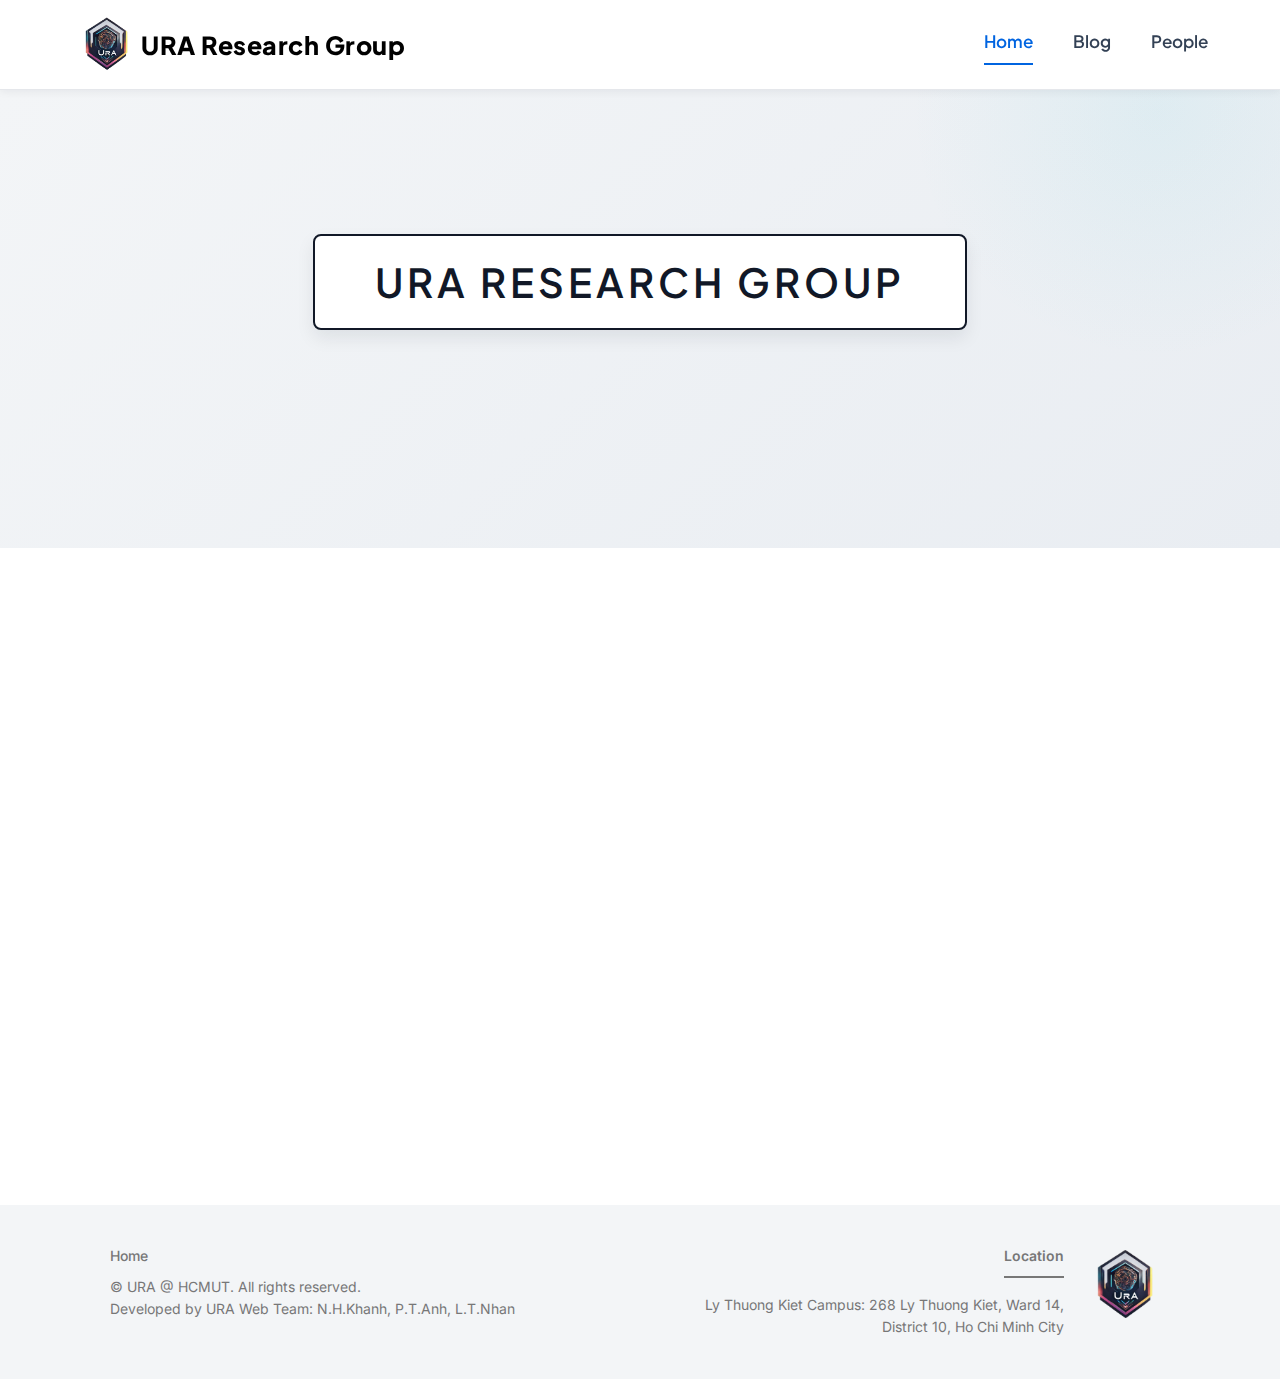
<file: index.html>
<!DOCTYPE html>
<html lang="en">
  <head>
    <meta charset="UTF-8" />
    <title>URA Research Group</title>
    <meta name="viewport" content="width=device-width, initial-scale=1.0" />
    <link
      href="https://fonts.googleapis.com/css2?family=Poppins:wght@300;400;500;600;700&family=Raleway:wght@600;700&display=swap"
      rel="stylesheet"
    />
    <link rel="stylesheet" href="index.css" />
    <link rel="stylesheet" href="/footer.css" />
    <link rel="stylesheet" href="Navbar/navbar.css" />

    <!-- FONT - STACK SANS TEXT -->
    <link rel="preconnect" href="https://fonts.googleapis.com" />
    <link rel="preconnect" href="https://fonts.gstatic.com" crossorigin />
    <link
      href="https://fonts.googleapis.com/css2?family=Inter:wght@400;500;600&family=Plus+Jakarta+Sans:wght@500;600;700&display=swap"
      rel="stylesheet"
    />

    <!-- FAVICON -->
    <link
      rel="apple-touch-icon"
      sizes="180x180"
      href="/assets/favicon_io/apple-touch-icon.png"
    />
    <link
      rel="icon"
      type="image/png"
      sizes="32x32"
      href="/assets/favicon_io/favicon-32x32.png"
    />
    <link
      rel="icon"
      type="image/png"
      sizes="16x16"
      href="/assets/favicon_io/favicon-16x16.png"
    />
    <link rel="manifest" href="/site.webmanifest" />
  </head>
  <body data-nav-current="home">
    <div id="navbar-root"></div>

    <!-- HERO -->
    <section class="hero">
      <div class="content">
        <div class="hero__in">
          <div class="badge">URA RESEARCH GROUP</div>
          <h1 class="title-sub fade-in-element">
            Understand and Reasoning with AI
          </h1>
        </div>
      </div>
    </section>

    <!-- ABOUT -->
    <section id="about" class="sec fade-in-element">
      <div class="content">
        <div class="head">
          <h2 class="h2">About us</h2>
        </div>
        <div class="bar"></div>
        <div class="about">
          <p>
            Understanding and Reasoning with AI (URA) is a research group at the
            Faculty of Computer Science and Engineering, Ho Chi Minh City
            University of Technology (HCMUT), VNU-HCM. The group was founded in
            2009 by Prof. Quan Thanh Tho and was officially named URA in 2021 to
            reflect its long-term vision and research direction.
          </p>
          <p>
            URA focuses on explainable AI, logical reasoning, and multi-step
            problem solving. Members work across NLP, Computer Vision, Speech
            Processing, Time Series, Vietnamese LLMs, Agentic AI, Reasoning with
            LLMs, XR/VR/AR, bridging fundamental research and real applications.
          </p>
          <p>
            We collaborate with national and international partners to transfer
            technology and deploy impactful AI solutions in education,
            healthcare, legal services, finance, and more.
          </p>
        </div>
      </div>
    </section>

    <!-- FOOTER -->

    <footer class="ura-footer">
      <div class="footer-container content">
        <div class="footer-left">
          <!-- <nav class="breadcrumbs">
                <span>Home</span> 
                <svg class="arrow-icon" xmlns="http://www.w3.org/2000/svg" viewBox="0 0 640 640"><path d="M471.1 297.4C483.6 309.9 483.6 330.2 471.1 342.7L279.1 534.7C266.6 547.2 246.3 547.2 233.8 534.7C221.3 522.2 221.3 501.9 233.8 489.4L403.2 320L233.9 150.6C221.4 138.1 221.4 117.8 233.9 105.3C246.4 92.8 266.7 92.8 279.2 105.3L471.2 297.3z"/></svg>
                <span>Home</span>
              </nav> -->
          <nav
            id="breadcrumbs-container"
            aria-label="breadcrumb"
            class="breadcrumbs"
          ></nav>
          <div class="divider"></div>
          <p class="copyright">© URA @ HCMUT. All rights reserved.</p>
          <p class="copyright">
            Developed by URA Web Team: N.H.Khanh, P.T.Anh, L.T.Nhan
          </p>
        </div>

        <div class="footer-right">
          <div class="info-group">
            <div class="location-title">Location</div>
            <a
              href="https://maps.app.goo.gl/qeBeoQUoniyqVpFm6"
              class="address"
              target="_blank"
            >
              Ly Thuong Kiet Campus: 268 Ly Thuong Kiet, Ward 14,<br />
              District 10, Ho Chi Minh City
            </a>
          </div>
          <div class="footer-logo">
            <img src="/assets/URA_logo_1024.png" alt="URA Logo" />
          </div>
        </div>
      </div>
    </footer>

    <script src="/Navbar/navbar.js" defer></script>
    <script src="animations.js"></script>
    <script src="/breadcrumbs.js"></script>
  </body>
</html>
</file>
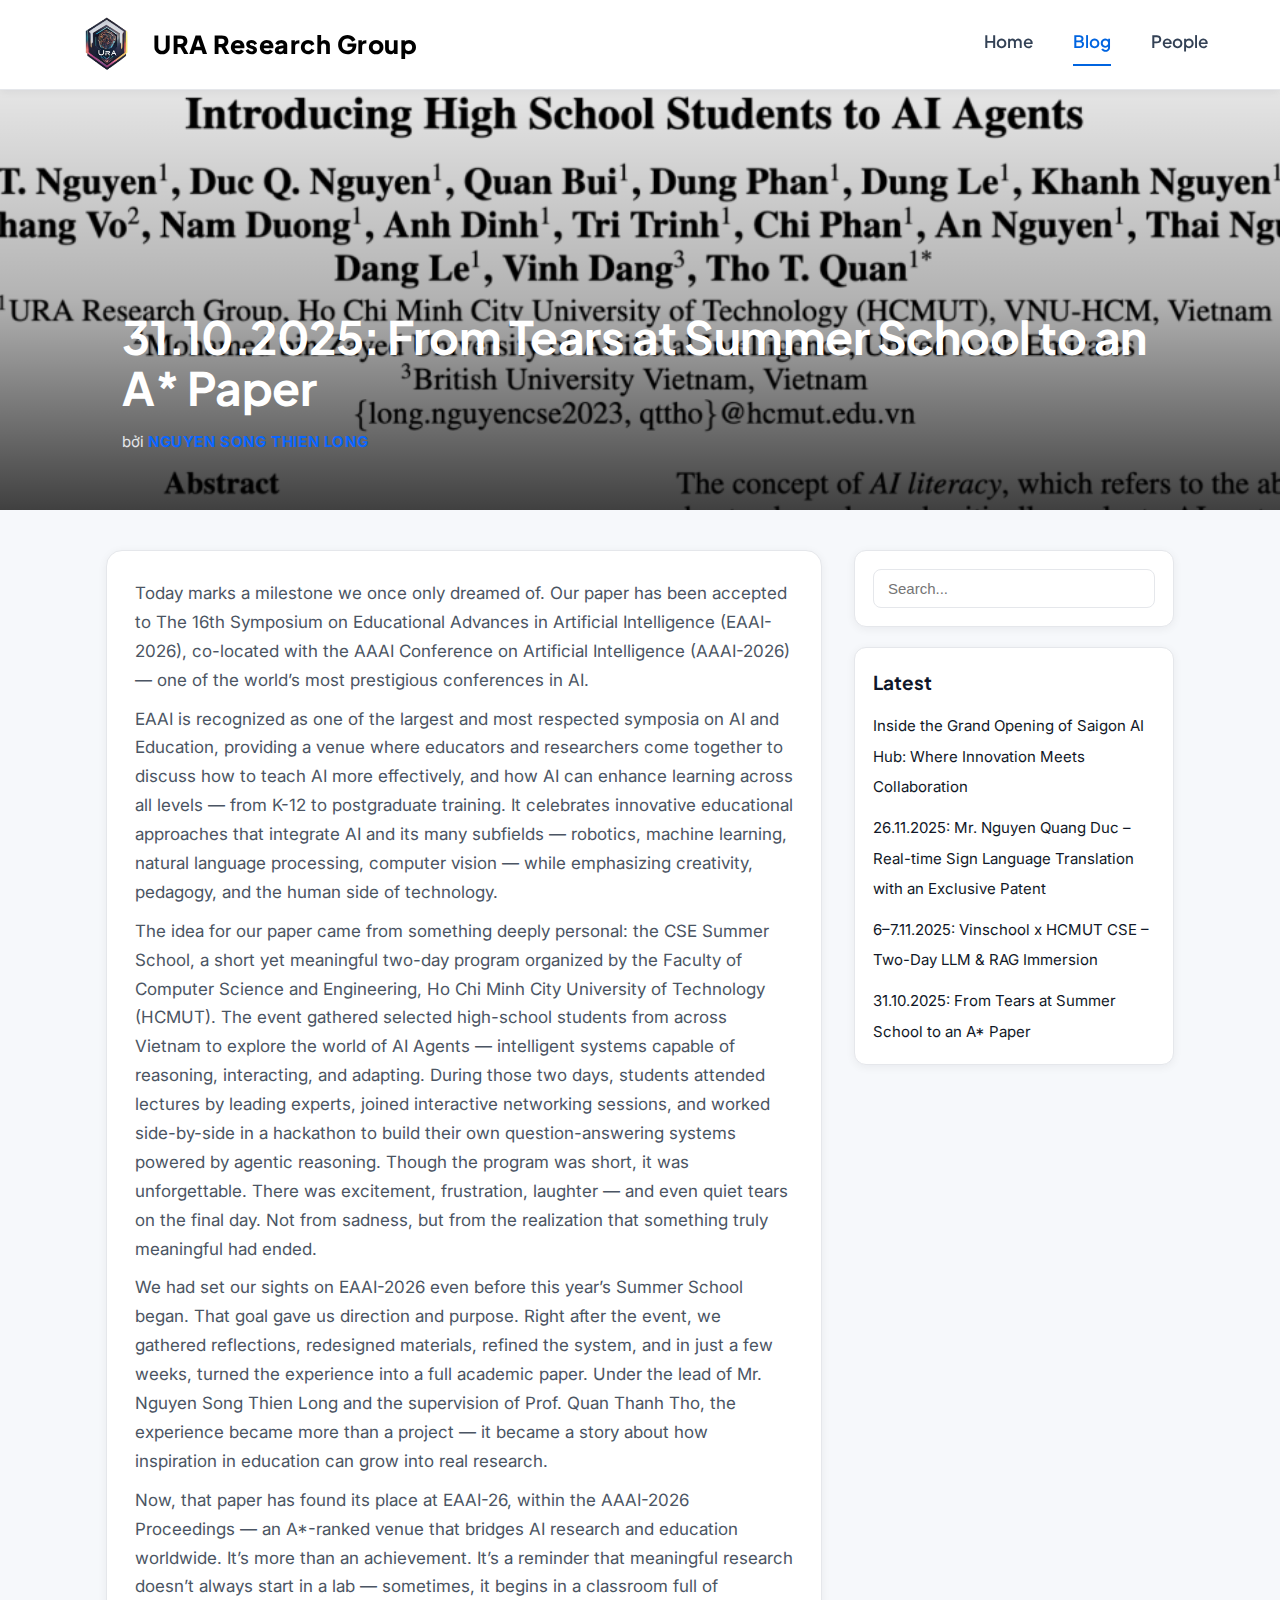
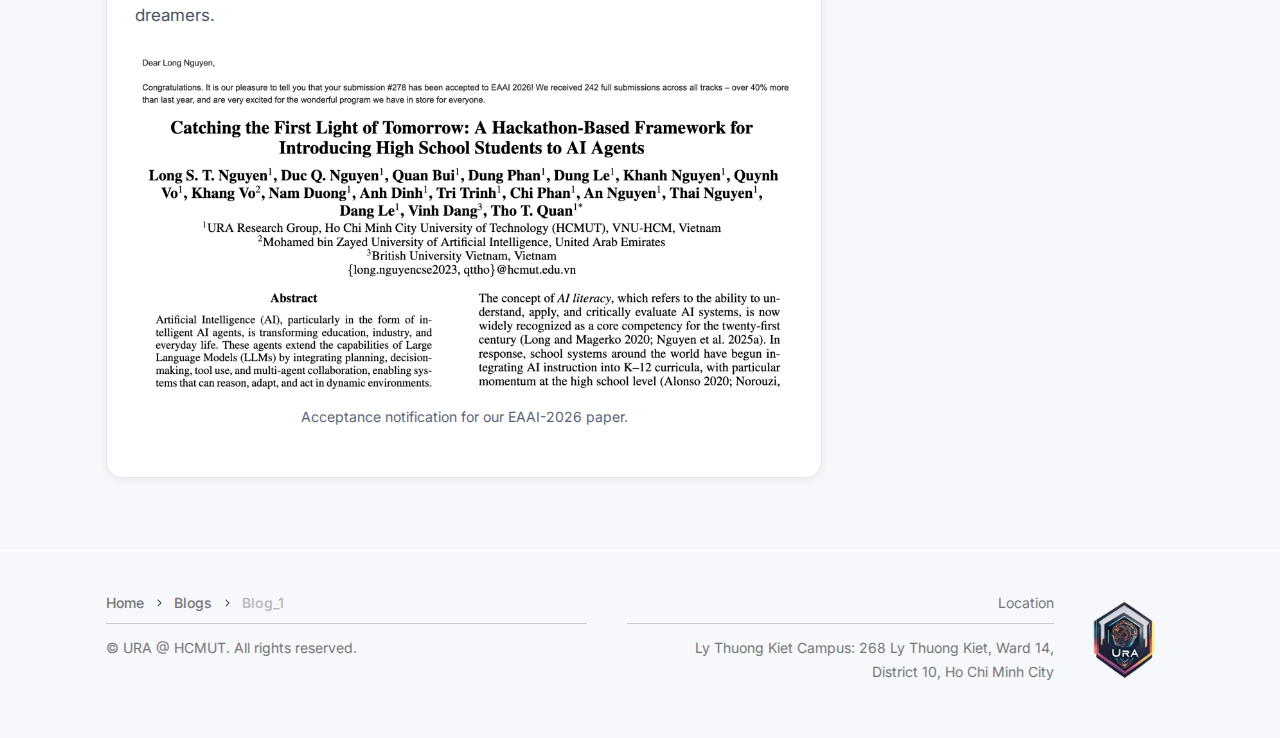
<file: BLOGS/blog_1.html>
<!DOCTYPE html>
<html lang="en">
  <head>
    <meta charset="UTF-8" />
    <meta name="viewport" content="width=device-width, initial-scale=1.0" />
    <title>URA Research Group | Blog</title>
    <link
      href="https://fonts.googleapis.com/css2?family=Inter:wght@400;500;600&family=Plus+Jakarta+Sans:wght@600;700&display=swap"
      rel="stylesheet"
    />
    <link rel="stylesheet" href="blog_1.css" />
    <link rel="stylesheet" href="/Navbar/navbar.css" />
  </head>
  <body data-nav-current="blogs">
    <div id="navbar-root"></div>

    <main>
      <!-- HERO WITH BACKGROUND IMAGE -->
      <section
        class="post-hero"
        style="background-image: url('/assets/Ura_3.png')"
      >
        <div class="content">
          <div class="hero__inner">
            <h1 class="post-title">
              31.10.2025: From Tears at Summer School to an A* Paper
            </h1>
            <p class="post-author">
              bởi <span>NGUYEN SONG THIEN LONG</span>
            </p>
          </div>
        </div>
      </section>


      <!-- MAIN POST -->
      <section class="post-main">
        <div class="content">
          <div class="post-layout">
            <!-- SIMPLE CONTENT: only one class -->
            <article id="full-article" class="post-content">
              <p>
                Today marks a milestone we once only dreamed of. Our paper has been accepted to The 16th Symposium on Educational Advances in Artificial Intelligence (EAAI-2026), co-located with the AAAI Conference on Artificial Intelligence (AAAI-2026) — one of the world’s most prestigious conferences in AI.
              </p>

              <p>
                EAAI is recognized as one of the largest and most respected symposia on AI and Education, providing a venue where educators and researchers come together to discuss how to teach AI more effectively, and how AI can enhance learning across all levels — from K-12 to postgraduate training. It celebrates innovative educational approaches that integrate AI and its many subfields — robotics, machine learning, natural language processing, computer vision — while emphasizing creativity, pedagogy, and the human side of technology.
              </p>

              <p>
                The idea for our paper came from something deeply personal: the CSE Summer School, a short yet meaningful two-day program organized by the Faculty of Computer Science and Engineering, Ho Chi Minh City University of Technology (HCMUT). The event gathered selected high-school students from across Vietnam to explore the world of AI Agents — intelligent systems capable of reasoning, interacting, and adapting. During those two days, students attended lectures by leading experts, joined interactive networking sessions, and worked side-by-side in a hackathon to build their own question-answering systems powered by agentic reasoning. Though the program was short, it was unforgettable. There was excitement, frustration, laughter — and even quiet tears on the final day. Not from sadness, but from the realization that something truly meaningful had ended.
              </p>

              <p>
                We had set our sights on EAAI-2026 even before this year’s Summer School began. That goal gave us direction and purpose. Right after the event, we gathered reflections, redesigned materials, refined the system, and in just a few weeks, turned the experience into a full academic paper. Under the lead of Mr. Nguyen Song Thien Long and the supervision of Prof. Quan Thanh Tho, the experience became more than a project — it became a story about how inspiration in education can grow into real research.
              </p>

              <p>
                Now, that paper has found its place at EAAI-26, within the AAAI-2026 Proceedings — an A*-ranked venue that bridges AI research and education worldwide. It’s more than an achievement. It’s a reminder that meaningful research doesn’t always start in a lab — sometimes, it begins in a classroom full of dreamers.
              </p>
                      <!-- 🔽 IMAGE + CAPTION  -->
              <figure class="post-figure">
                <img
                  src="/assets/URA_image.png"
                  alt="Acceptance notification for our EAAI-2026 paper"
                />
                <figcaption>
                  Acceptance notification for our EAAI-2026 paper.
                </figcaption>
              </figure>
            </article>

            <!-- SIDEBAR: search + recent posts -->
            <aside class="post-aside">
              <div class="aside-box">
                <input
                  type="search"
                  class="aside-search"
                  placeholder="Search..."
                  aria-label="Search blogs"
                />
              </div>

              <div class="aside-box">
                <h3 class="aside-title">Latest</h3>
                <ul class="aside-list">
                  <li>
                    <a href="#">
                      Inside the Grand Opening of Saigon AI Hub: Where
                      Innovation Meets Collaboration
                    </a>
                  </li>
                  <li>
                    <a href="#">
                      26.11.2025: Mr. Nguyen Quang Duc – Real-time Sign Language
                      Translation with an Exclusive Patent
                    </a>
                  </li>
                  <li>
                    <a href="#">
                      6–7.11.2025: Vinschool x HCMUT CSE – Two-Day LLM &amp; RAG
                      Immersion
                    </a>
                  </li>
                  <li>
                    <a href="#">
                      31.10.2025: From Tears at Summer School to an A* Paper
                    </a>
                  </li>
                </ul>
              </div>
            </aside>
          </div>
        </div>
      </section>
    </main>

    <!-- BREADCRUMB + FOOTER -->
    <footer class="ura-footer">
      <div class="footer-container content">
        <div class="footer-left">
          <!-- <nav class="breadcrumbs">
                <span>Home</span> 
                <svg class="arrow-icon" xmlns="http://www.w3.org/2000/svg" viewBox="0 0 640 640"><path d="M471.1 297.4C483.6 309.9 483.6 330.2 471.1 342.7L279.1 534.7C266.6 547.2 246.3 547.2 233.8 534.7C221.3 522.2 221.3 501.9 233.8 489.4L403.2 320L233.9 150.6C221.4 138.1 221.4 117.8 233.9 105.3C246.4 92.8 266.7 92.8 279.2 105.3L471.2 297.3z"/></svg>
                <span>Home</span>
              </nav> -->
          <nav
            id="breadcrumbs-container"
            aria-label="breadcrumb"
            class="breadcrumbs"
          ></nav>
          <div class="divider"></div>
          <p class="copyright">© URA @ HCMUT. All rights reserved.</p>
        </div>

        <div class="footer-right">
          <div class="info-group">
            <div class="location-title">Location</div>
            <div class="divider"></div>
            <a
              href="https://maps.app.goo.gl/qeBeoQUoniyqVpFm6"
              class="address"
              target="_blank"
            >
              Ly Thuong Kiet Campus: 268 Ly Thuong Kiet, Ward 14,<br />
              District 10, Ho Chi Minh City
            </a>
          </div>
          <div class="footer-logo">
            <img src="/assets/URA_logo_1024.png" alt="URA Logo" />
          </div>
        </div>
      </div>
    </footer>
    <script src="/Navbar/navbar.js" defer></script>
    <script src="/breadcrumbs.js" defer></script>
  </body>
</html>
</file>
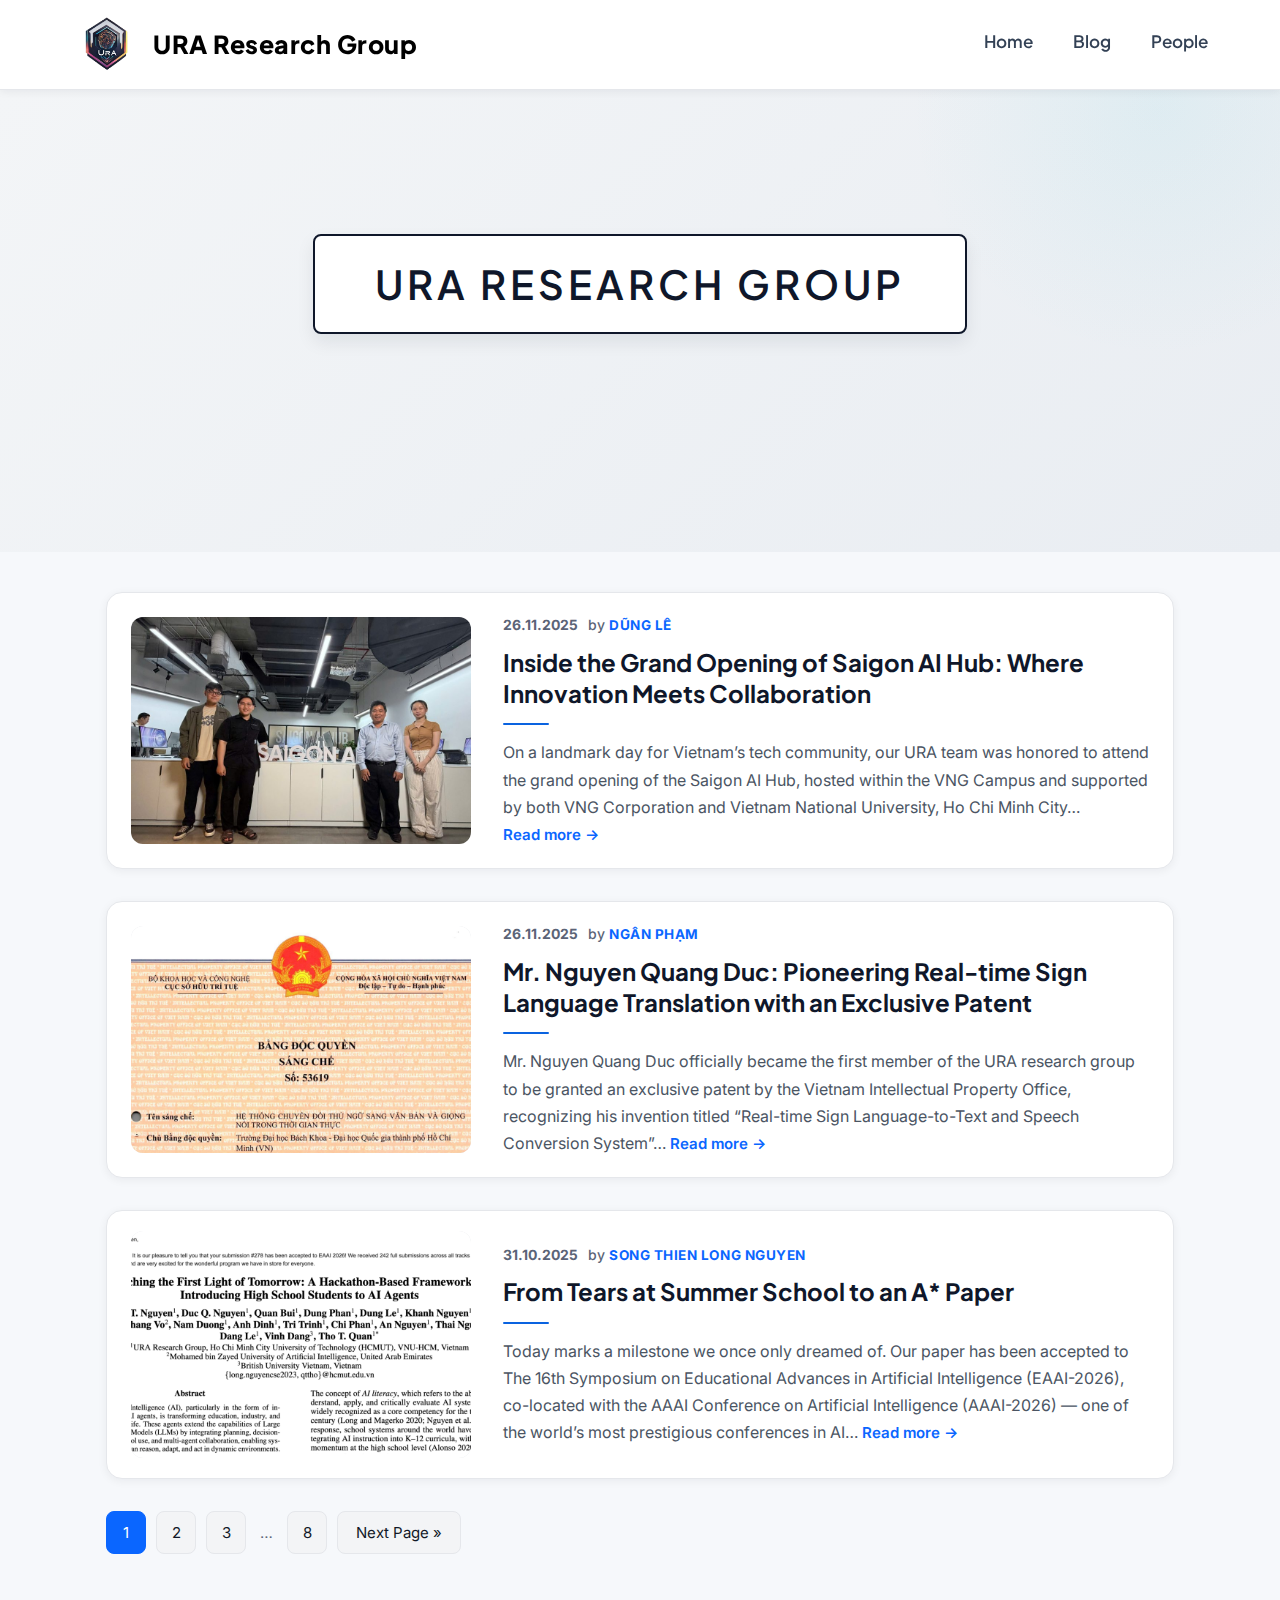
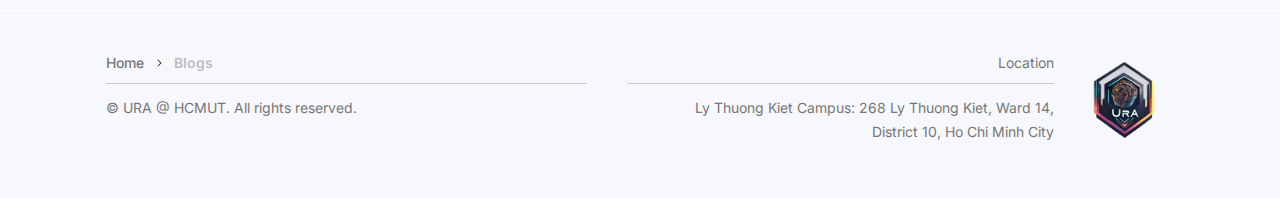
<file: BLOGS/blogs.html>
<!DOCTYPE html>
<html lang="en">
  <head>
    <meta charset="UTF-8" />
    <meta name="viewport" content="width=device-width, initial-scale=1.0" />
    <title>URA Research Group | Blog</title>
    <link
      href="https://fonts.googleapis.com/css2?family=Inter:wght@400;500;600&family=Plus+Jakarta+Sans:wght@600;700&display=swap"
      rel="stylesheet"
    />
    <link rel="stylesheet" href="blogs.css" />
    <link rel="stylesheet" href="/Navbar/navbar.css" />
  </head>
  <body data-nav-current="blogs">
    <div id="navbar-root"></div>

    <main>
      <section class="hero">
        <div class="content">
          <div class="hero__in">
            <div class="badge">URA RESEARCH GROUP</div>
            <h1 class="title-sub fade-in-element">
              Understand and Reasoning with AI
            </h1>
          </div>
        </div>
      </section>

      <section class="news-list">
        <div class="content">
          <div class="news-grid">
            <!-- BLOG 1 -->
            <a class="news-card" href="blog_1.html" aria-label="Open article: Inside the Grand Opening of Saigon AI Hub">
              <div class="news-thumb">
                <img
                  src="/assets/Ura_1.jpg"
                  alt="Grand Opening of Saigon AI Hub"
                />
              </div>
              <div class="news-content">
                <div class="news-meta">
                  <span class="news-date">26.11.2025</span>
                  <span class="news-author"> by <span>Dũng Lê</span> </span>
                </div>
                <h3>
                  Inside the Grand Opening of Saigon AI Hub: Where Innovation
                  Meets Collaboration
                </h3>
                <div class="bar"></div>
                <div class="news-body">
                  <p>
                    On a landmark day for Vietnam’s tech community, our URA team
                    was honored to attend the grand opening of the Saigon AI
                    Hub, hosted within the VNG Campus and supported by both VNG
                    Corporation and Vietnam National University, Ho Chi Minh
                    City…
                    <span class="read-more">Read more -></span>
                  </p>
                </div>
              </div>
            </a>
            <!-- BLOG 2 -->
            <a class="news-card" href="blog_1.html" aria-label="Open article: Mr. Nguyen Quang Duc: Pioneering Real-time Sign Language Translation with an Exclusive Patent">
              <div class="news-thumb">
                <img
                  src="/assets/Ura_2.png"
                  alt="Vietnamese patent certificate"
                />
              </div>
              <div class="news-content">
                <div class="news-meta">
                  <span class="news-date">26.11.2025</span>
                  <span class="news-author"> by <span>Ngân Phạm</span> </span>
                </div>
                <h3>
                  Mr. Nguyen Quang Duc: Pioneering Real-time Sign Language
                  Translation with an Exclusive Patent
                </h3>
                <div class="bar"></div>
                <div class="news-body">
                  <p>
                    Mr. Nguyen Quang Duc officially became the first member of
                    the URA research group to be granted an exclusive patent by
                    the Vietnam Intellectual Property Office, recognizing his
                    invention titled “Real-time Sign Language-to-Text and Speech
                    Conversion System”…
                      <span class="read-more">Read more -></span>
                  </p>
                </div>
              </div>
            </a>

            <!-- BLOG 3 -->
            <a class="news-card" href="blog_1.html" aria-label="Open article: Inside the Grand Opening of Saigon AI Hub">
              <div class="news-thumb">
                <img
                  src="/assets/Ura_3.png"
                  alt="First Light of Tomorrow paper"
                />
              </div>
              <div class="news-content">
                <div class="news-meta">
                  <span class="news-date">31.10.2025</span>
                  <span class="news-author">
                    by <span>Song Thien Long Nguyen</span>
                  </span>
                </div>
                <h3>From Tears at Summer School to an A* Paper</h3>
                <div class="bar"></div>
                <div class="news-body">
                  <p>
                    Today marks a milestone we once only dreamed of. Our paper
                    has been accepted to The 16th Symposium on Educational
                    Advances in Artificial Intelligence (EAAI-2026), co-located
                    with the AAAI Conference on Artificial Intelligence
                    (AAAI-2026) — one of the world’s most prestigious
                    conferences in AI…
                        <span class="read-more">Read more -></span>
                  </p>
                </div>
              </div>
            </a>
          </div>
        </div>
      </section>

      <!-- PAGINATION (NOT FOOTER) -->
      <nav class="blog-pagination" aria-label="Blog pagination">
        <div class="content">
          <div class="pages">
            <a href="#" class="page-btn is-active">1</a>
            <a href="#" class="page-btn">2</a>
            <a href="#" class="page-btn">3</a>
            <span class="ellipsis">…</span>
            <a href="#" class="page-btn">8</a>
            <a href="#" class="page-btn next-page">Next Page »</a>
          </div>
        </div>
      </nav>
    </main>

    <!-- FOOTER -->

    <footer class="ura-footer">
      <div class="footer-container content">
        <div class="footer-left">
          <!-- <nav class="breadcrumbs">
                <span>Home</span> 
                <svg class="arrow-icon" xmlns="http://www.w3.org/2000/svg" viewBox="0 0 640 640"><path d="M471.1 297.4C483.6 309.9 483.6 330.2 471.1 342.7L279.1 534.7C266.6 547.2 246.3 547.2 233.8 534.7C221.3 522.2 221.3 501.9 233.8 489.4L403.2 320L233.9 150.6C221.4 138.1 221.4 117.8 233.9 105.3C246.4 92.8 266.7 92.8 279.2 105.3L471.2 297.3z"/></svg>
                <span>Home</span>
              </nav> -->
          <nav
            id="breadcrumbs-container"
            aria-label="breadcrumb"
            class="breadcrumbs"
          ></nav>
          <div class="divider"></div>
          <p class="copyright">© URA @ HCMUT. All rights reserved.</p>
        </div>

        <div class="footer-right">
          <div class="info-group">
            <div class="location-title">Location</div>
            <div class="divider"></div>
            <a
              href="https://maps.app.goo.gl/qeBeoQUoniyqVpFm6"
              class="address"
              target="_blank"
            >
              Ly Thuong Kiet Campus: 268 Ly Thuong Kiet, Ward 14,<br />
              District 10, Ho Chi Minh City
            </a>
          </div>
          <div class="footer-logo">
            <img src="/assets/URA_logo_1024.png" alt="URA Logo" />
          </div>
        </div>
      </div>
    </footer>
    <script src="/Navbar/navbar.js" defer></script>
    <script src="/breadcrumbs.js" defer></script>
  </body>
</html>
</file>
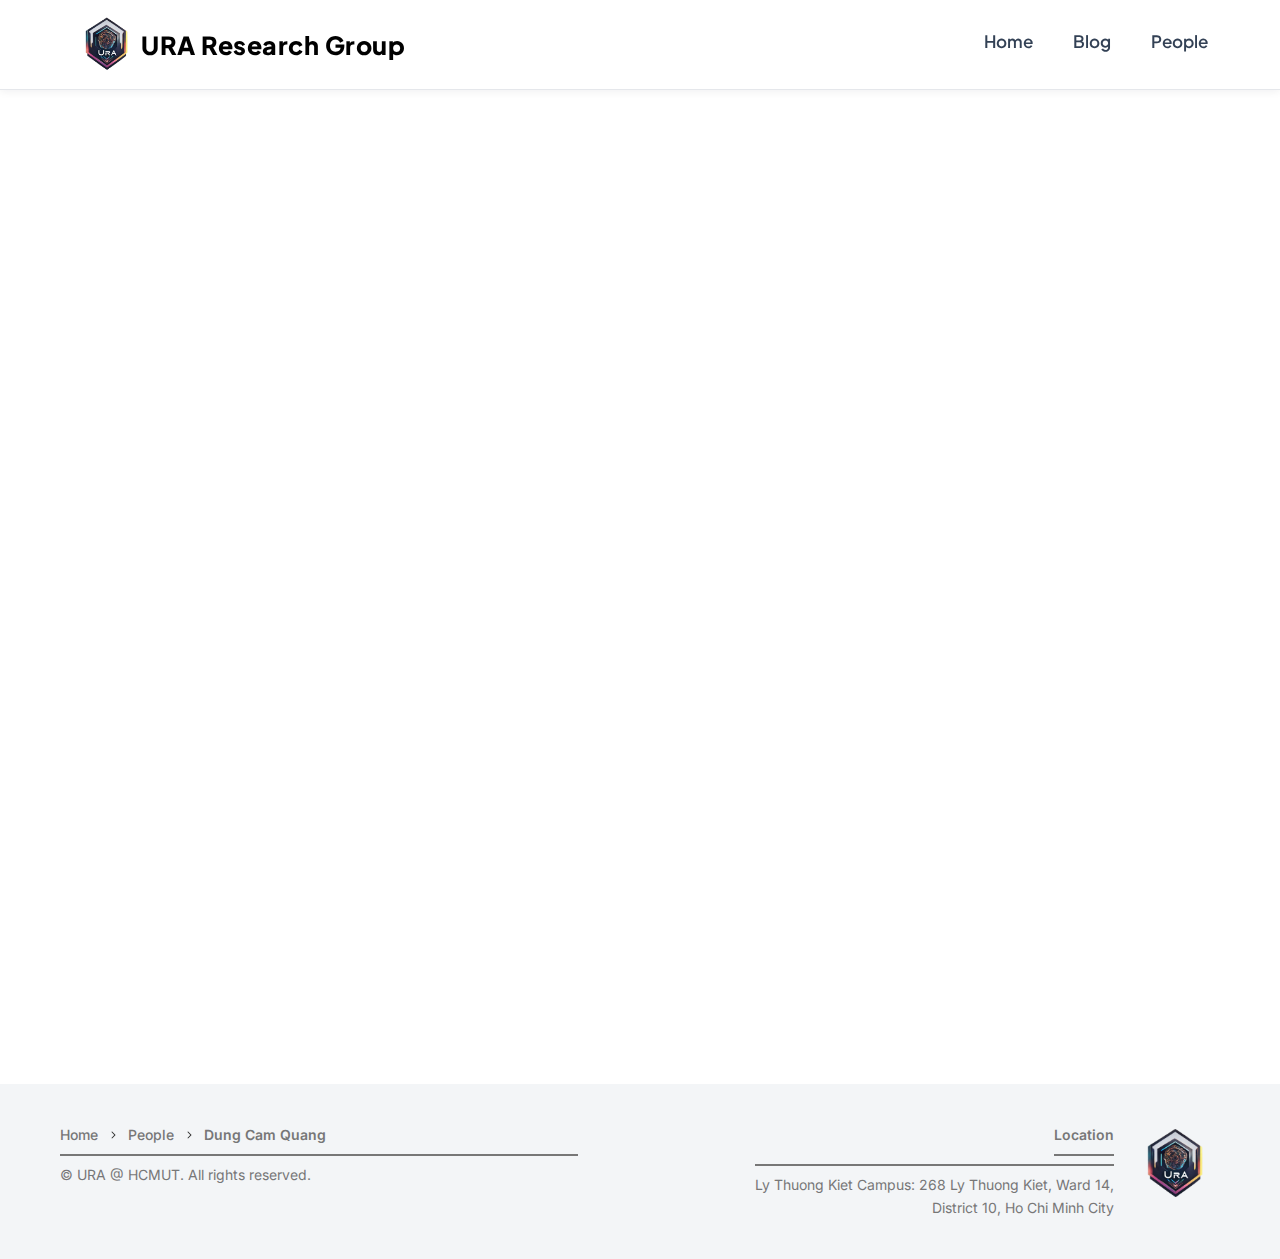
<file: PEOPLE/member.html>
<!DOCTYPE html>
  <head>
    <meta charset="utf-8" />
    <meta name="viewport" content="width=device-width, initial-scale=1" />
    <title>URA Research Group | Member</title>
    <link
      href="https://fonts.googleapis.com/css2?family=Inter:wght@400;500;600&family=Plus+Jakarta+Sans:wght@600;700&display=swap"
      rel="stylesheet"
    />
    <link rel="stylesheet" href="member.css" />
    <link rel="stylesheet" href="/Navbar/navbar.css" />
  </head>
  <body data-nav-current="people">
    <div id="navbar-root"></div>

    <!-- =========================
         MAIN LAYOUT
         ========================= -->
    <main class="member-layout">
      <!-- ========== SIDEBAR ========== -->
      <!-- TODO: Mỗi member CHỈ CẦN SỬA block <aside> này: avatar, name, role, menu nếu muốn đổi tên -->
      <aside class="member-sidebar fade-in">
        <div class="member-avatar" aria-hidden="true">
          <!-- TODO: Đổi ảnh profile cho từng người -->
          <img src="/assets/PHD/Quang.jpg" alt="Profile photo of member" />
        </div>

        <!-- TODO: Đổi tên và chức danh -->
        <div id="page-title" class="member-name">Dung Cam Quang</div>
        <div class="member-role">PhD Student</div>

        <!-- Side menu: About / Publications / Team
             LƯU Ý: href="#id" phải trùng với id của <section> ở bên content -->
        <ul class="side-nav" aria-label="Profile sections">
          <li>
            <a href="#about" class="is-active">About</a>
          </li>
          <li>
            <a href="#publications">Publications</a>
          </li>
          <li>
            <a href="#team">Team</a>
          </li>
          <!--
          TODO: Nếu muốn thêm section mới, ví dụ "Teaching":
          1) Thêm <li><a href="#teaching">Teaching</a></li> ở đây
          2) Thêm <section id="teaching" ...> ở phần content bên dưới
          -->
        </ul>
      </aside>

      <!-- ========== MAIN CONTENT ========== -->
      <div class="member-content fade-in">
        <!-- ========== ABOUT SECTION ========== -->
        <!-- TODO: ĐÂY LÀ PHẦN GIỚI THIỆU, mỗi người tự sửa nội dung bên trong .section-body -->
        <section id="about" class="section section--about">
          <h2 class="section-title">About Me</h2>
          <div class="section-body">
            <!-- TODO: Đoạn giới thiệu ngắn -->
            <p>
              Hi! I am <strong>Dung Cam Quang</strong>, a PhD student at the URA
              Research Group, Ho Chi Minh City University of Technology (HCMUT).
            </p>

            <!-- TODO: Research interests -->
            <p>
              My research interests lie in the intersection of
              <strong>Machine Learning</strong>,
              <strong>Large Language Models</strong>, and
              <strong>Graph Neural Networks</strong>.
            </p>

            <!-- TODO: Email (Nhớ sửa cả href lẫn text) -->
            <p>
              Email:
              <a href="mailto:quang.dungcse@hcmut.edu.vn"
                >quang.dungcse@hcmut.edu.vn</a
              >
            </p>

            <!-- TODO: Có thể sửa / xóa Note nếu không cần -->
            <p><strong>Note.</strong> Feel free to contact me.</p>
          </div>
        </section>

        <!-- ========== PUBLICATIONS SECTION ========== -->
        <!-- TODO: Mỗi người sửa link Google Scholar + danh sách bài báo trong <ol> -->
        <section id="publications" class="section section--pubs">
          <h2 class="section-title">Publications</h2>
          <div class="section-body">
            <!-- TODO: Sửa link Google Scholar của từng người -->
            <p>
              For the full publication list, please refer to my
              <a
                href="https://scholar.google.com/citations?user=fxw7-lkAAAAJ&hl=en"
                target="_blank"
                rel="noopener"
                >Google Scholar page</a
              >.
            </p>

            <p>Conference papers:</p>

            <!-- TODO: Danh sách bài báo.
                 Cách thêm bài mới:
                 1) Copy một <li class="pub-item">...</li>
                 2) Dán ngay dưới và sửa lại thông tin -->
            <ol class="pub-list">
              <li class="pub-item">
                N.-T. Phong, N.-H.-K. Yen, N.-H. An,
                <span class="pub-me">D.-C. Quang</span>, “Leveraging Deep Neural
                Networks for Regional Weather Forecasting in Vietnam,” in
                <span class="pub-venue"
                  >Computational Intelligence in Engineering Science (ICClES
                  2025)</span
                >, 2025, pp. 209–223.
              </li>

              <li class="pub-item">
                L.-T. Tien, N.-H. An,
                <span class="pub-me">D.-C. Quang</span>, “VNExpirationDate: A
                Novel Expiration Date Dataset and a Robust Framework for
                Expiration Date Recognition on Complex Packaging in Vietnam,” in
                <span class="pub-venue"
                  >2024 RIVF International Conference on Computing and
                  Communication Technologies (RIVF)</span
                >, 2024, pp. 388–392.
              </li>

              <li class="pub-item">
                <span class="pub-me">D.-C. Quang</span>, N.-H. An, V.-V. Le,
                “In-Depth with Spatial-Temporal Graph Neural Networks for
                Traffic Forecasting: An Overview with Attention,” in
                <span class="pub-venue"
                  >Conference on Information Technology and its Applications
                  (CITA 2024)</span
                >, 2024, pp. 295–306.
              </li>
            </ol>
          </div>
        </section>

        <!-- ========== TEAM SECTION ========== -->
        <!-- TODO: Phần liệt kê thành viên / collaborators liên quan tới người này -->
        <section id="team" class="section section--team">
          <h2 class="section-title">Team</h2>
          <div class="section-body">
            <!-- Có thể chia thành nhiều group: PhD Students, Research Fellows, Undergrads,... -->
            <div class="team-group">
              <div class="team-group-title">PhD Students</div>
              <ul class="team-list">
                <!-- TODO: Thêm / bớt tên ở đây -->
                <li>Vo Quang Vinh</li>
                <li>Cao Nguyen Thien Hoang</li>
                <li>Truong Van Khang</li>
              </ul>
            </div>

            <!--
            TODO: Ví dụ thêm group khác:
            <div class="team-group">
              <div class="team-group-title">Undergraduate Students</div>
              <ul class="team-list">
                <li>Student A</li>
                <li>Student B</li>
              </ul>
            </div>
            -->
          </div>
        </section>
      </div>
    </main>

    <footer class="ura-footer">
          <div class="footer-container content">
            <div class="footer-left">
              <!-- <nav class="breadcrumbs">
                <span>Home</span> 
                <svg class="arrow-icon" xmlns="http://www.w3.org/2000/svg" viewBox="0 0 640 640"><path d="M471.1 297.4C483.6 309.9 483.6 330.2 471.1 342.7L279.1 534.7C266.6 547.2 246.3 547.2 233.8 534.7C221.3 522.2 221.3 501.9 233.8 489.4L403.2 320L233.9 150.6C221.4 138.1 221.4 117.8 233.9 105.3C246.4 92.8 266.7 92.8 279.2 105.3L471.2 297.3z"/></svg>
                <span>Home</span>
              </nav> -->
              <nav id="breadcrumbs-container" aria-label="breadcrumb" class="breadcrumbs"></nav>
              <div class="divider"></div>
              <p class="copyright">© URA @ HCMUT. All rights reserved.</p>
            </div>

            <div class="footer-right">
              <div class="info-group">
                <div class="location-title">Location</div>
                <div class="divider"></div>
                <a href="https://maps.app.goo.gl/qeBeoQUoniyqVpFm6" class="address" target="_blank">
                  Ly Thuong Kiet Campus: 268 Ly Thuong Kiet, Ward 14,<br />
                  District 10, Ho Chi Minh City
                </a>
              </div>
              <div class="footer-logo">
                <img
                  src="/assets/URA_logo_1024.png"
                  alt="URA Logo"
                />
              </div>
            </div>
          </div>
        </footer>

    <!-- ========== JS: auto highlight menu theo section (KHÔNG CẦN SỬA) ========== -->
    <script>
      const sections = document.querySelectorAll(".section");
      const navLinks = document.querySelectorAll(".side-nav a");

      function setActive(id) {
        navLinks.forEach((link) => {
          const target = link.getAttribute("href").substring(1);
          link.classList.toggle("is-active", target === id);
        });
      }

      function onScroll() {
        let closestId = null;
        let closestDistance = Infinity;
        const offset = 200; // khoảng cách từ top để tính section "gần nhất"

        sections.forEach((section) => {
          const rect = section.getBoundingClientRect();
          const distance = Math.abs(rect.top - offset);

          if (distance < closestDistance) {
            closestDistance = distance;
            closestId = section.id;
          }
        });

        if (closestId) setActive(closestId);
      }

      window.addEventListener("scroll", onScroll);
      window.addEventListener("load", onScroll);
    </script>
    <script src="/Navbar/navbar.js" defer></script>
    <script src="/breadcrumbs.js" defer></script>
  </body>
</html>
</file>
<file: index.css>
/* home.css - Modernized with eBusiness-inspired design */
:root {
  --primary: #0a66ff;
  --primary-dark: #0656e6;
  --accent: #0064e0;
  --accent-light: #0064e0;
  --ink: #111827;
  --ink-light: #1f2937;
  --muted: #6b7280;
  --muted-light: #9ca3af;
  --line: #e5e7eb;
  --bg: #f3f5f7;
  --soft: #f8fafc;
  --max: 1100px;
  --shadow-sm: 0 2px 8px rgba(15, 23, 42, 0.06);
  --shadow-md: 0 4px 12px rgba(15, 23, 42, 0.08);
  --shadow-lg: 0 10px 30px rgba(15, 23, 42, 0.1);
  --shadow-xl: 0 16px 40px rgba(15, 23, 42, 0.15);
  --r-lg: 14px;
  --r-md: 10px;
  --font-body: "Inter", "Plus Jakarta Sans", sans-serif;
  --font-display: "Plus Jakarta Sans", "Inter", sans-serif;
}

* {
  box-sizing: border-box;
  margin: 0;
  padding: 0;
}

html {
  font-size: 62.5%;
}

body {
  font-family: var(--font-body);
  color: var(--ink);
  background: #fff;
  line-height: 1.6;
  overflow-x: hidden;

  font-size: 1.8rem;
}

.content {
  width: min(96%, var(--max));
  padding: 0 16px;
  margin: auto;
}

h1,
h2,
h3,
h4,
h5,
h6,
.nav__brand,
.badge {
  font-family: var(--font-display);
}

.head {
  display: flex;
  align-items: center;
  justify-content: space-between;
  gap: 16px;
  margin-bottom: 20px;
}

.h2 {
  font-size: 4rem;
  font-weight: 700;
  color: var(--ink);
}

.bar {
  height: 4px;
  background: var(--ink);
  margin: 0 0 28px;
  border-radius: 2px;
  width: 100%;
  margin-bottom: 60px;
}

.line-clamp {
  display: -webkit-box;
  -webkit-box-orient: vertical;
  overflow: hidden;
}

/* ANIMATIONS - Scroll-triggered fade-in effects */
@keyframes fadeInUp {
  from {
    opacity: 0;
    transform: translateY(30px);
  }
  to {
    opacity: 1;
    transform: translateY(0);
  }
}

@keyframes slideInDown {
  from {
    opacity: 0;
    transform: translateY(-20px);
  }
  to {
    opacity: 1;
    transform: translateY(0);
  }
}

@media (prefers-reduced-motion: no-preference) {
  .fade-in-element {
    animation: fadeInUp 0.7s ease-out forwards;
    opacity: 0;
  }
}

/* -------------------- HERO -------------------- */

.hero {
  background: linear-gradient(135deg, #f3f5f7 0%, #e9edf2 100%);
  text-align: center;
  position: relative;
  overflow: hidden;
}

.hero .content {
  padding-top: 144px;
  padding-bottom: 144px;
}

.hero::before {
  content: "";
  position: absolute;
  top: -50%;
  right: -10%;
  width: 500px;
  height: 500px;
  background: radial-gradient(
    circle,
    rgba(62, 193, 213, 0.08) 0%,
    transparent 70%
  );
  pointer-events: none;
}

.hero__in {
  max-width: var(--max);
  margin: 0 auto;
  position: relative;
  z-index: 1;
  display: flex;
  flex-direction: column;
  gap: 26px;
}

.badge {
  display: inline-flex;
  gap: 10px;
  padding: 14px 60px;
  border: 2px solid var(--ink);
  letter-spacing: 4px;
  font-weight: 600;
  font-size: 4rem;
  margin: 0 auto;
  background: #ffffff;
  color: var(--ink);
  border-radius: 8px;

  /* trạng thái bình thường: hơi nổi nhẹ */
  box-shadow: 0 8px 18px rgba(15, 23, 42, 0.08);
  transform: translateY(0) scale(1);
  transition: transform 0.28s cubic-bezier(0.25, 0.46, 0.45, 0.94),
    box-shadow 0.28s cubic-bezier(0.25, 0.46, 0.45, 0.94),
    background-color 0.2s ease, color 0.2s ease, border-color 0.2s ease;
}

/* Hover: nhô lên + phóng to + nền xanh */
.badge:hover {
  background: var(--accent);
  color: #fff;
  border-color: var(--accent);

  /* transform: translateY(-12px) scale(1.04);
  box-shadow: 0 26px 55px rgba(15, 23, 42, 0.28); */
  cursor: pointer;
}

.title-sub {
  font-size: 4rem;
  letter-spacing: 4px;
  font-weight: 600;
  color: var(--ink);
  line-height: 1.2;
}

/* Added hero subtitle */
.hero-subtitle {
  font-size: 1.6rem;
  color: var(--muted);
  font-weight: 400;
  letter-spacing: 0.3px;
}

/* -------------------- SECTION -------------------- */

.sec {
  padding: 60px 24px;
}

.sec--gray {
  background: var(--bg);
}

/* Buttons - primary and secondary styles */
.btn {
  padding: 12px 28px;
  border-radius: 6px;
  border: none;
  font-size: 2rem;
  cursor: pointer;
  transition: all 0.3s ease;
  white-space: nowrap;
  letter-spacing: 0.4px;
  text-decoration: none;
  display: inline-block;
  text-align: center;
}

.btn--primary {
  background: var(--accent);
  color: #fff;
  box-shadow: var(--shadow-md);
  border-radius: 40px;
}

.btn--primary:hover {
  box-shadow: var(--shadow-lg);
  opacity: 0.9;
}

.btn--primary:active {
  transform: translateY(0);
  box-shadow: var(--shadow-md);
}

/* -------------------- ABOUT -------------------- */

.about {
  font-size: 2.2rem;
  color: #374151;
  display: grid;
  gap: 16px;
  line-height: 1.8;
}

/* -------------------- BLOGS -------------------- */

.blogs {
  display: grid;
  grid-template-columns: minmax(0, 1.4fr) minmax(0, 1fr);
  gap: 24px;
}

/* New carousel container styles */
.blogs-container {
  display: flex;
  align-items: center;
  gap: 16px;
  margin-top: 32px;
}

.blog .bar {
  height: 2px;
  margin-top: 41px;
}

.blog-content {
  margin: 30px 0;
  -webkit-line-clamp: var(--line-clamp, 15);
}

.blog-content p + p {
  margin-top: 12px;
}

.blogs-carousel {
  flex: 1;
  overflow: hidden;
  border-radius: var(--r-lg);
}

/* Updated blog carousel to show 2 blogs at a time from 4 total blogs */

/* -------------------- MOBILE FIXES -------------------- */
@media (max-width: 900px) {
  .lead-content {
    width: 100%;
    text-align: left;
  }
  .lead-vn {
    text-align: left;
  }

  .footer-container {
    display: flex;
    flex-direction: column;
    align-items: stretch;
    gap: 24px;
  }
  .footer-left,
  .footer-right {
    max-width: 100%;
    flex: 1;
  }
  .info-group {
    text-align: left;
  }
}

@media (max-width: 600px) {
  .lead-txt {
    text-align: left;
    line-height: 1.9;
    font-size: 1.7rem;
  }

  .ura-footer {
    padding: 28px 20px;
  }
  .footer-logo img {
    width: 80px;
  }

  .breadcrumbs {
    flex-wrap: wrap;
    gap: 8px;
  }
  #breadcrumbs-container a,
  #breadcrumbs-container span.current {
    font-size: 1.3rem;
  }

  .content {
    padding: 0 12px;
    width: 100%;
  }

  .title-sub {
    letter-spacing: 1px;
  }
}

.ura-footer .address {
  word-break: break-word;
}
.blogs-track {
  display: grid;
  grid-template-columns: repeat(4, 1fr);
  gap: 24px;
  transition: transform 0.4s cubic-bezier(0.25, 0.46, 0.45, 0.94);
}

.blogs-carousel {
  flex: 1;
  overflow: hidden;
  border-radius: var(--r-lg);
}

/* Show only 2 blog cards visible at a time */
@media (min-width: 601px) {
  .blogs-carousel {
    max-width: calc(100% - 96px);
  }

  .blogs-track {
    grid-template-columns: repeat(4, calc((100% - 24px) / 2));
    gap: 24px;
  }
}

.blog {
  background: #fff;
  border-radius: var(--r-lg);
  padding: 28px;
  box-shadow: var(--shadow-md);
  display: flex;
  flex-direction: column;
  transition: all 0.3s cubic-bezier(0.25, 0.46, 0.45, 0.94);
  border: 1px solid rgba(229, 231, 235, 0.5);
  position: relative;
  min-height: 340px;
}

/* Carousel navigation buttons */
.carousel-btn {
  flex-shrink: 0;
  width: 44px;
  height: 44px;
  border-radius: 50%;
  border: 2px solid var(--accent);
  background: #fff;
  color: var(--accent);
  font-size: 2.4rem;
  cursor: pointer;
  display: flex;
  align-items: center;
  justify-content: center;
  transition: all 0.3s ease;
  box-shadow: var(--shadow-sm);
}

.carousel-btn:hover:not(:disabled) {
  background: var(--accent);
  color: #fff;
  transform: scale(1.08);
  box-shadow: var(--shadow-md);
}

.carousel-btn:disabled {
  opacity: 0.4;
  cursor: not-allowed;
  border-color: var(--muted-light);
  color: var(--muted-light);
}

.carousel-btn span {
  display: flex;
  align-items: center;
  justify-content: center;
  font-weight: 700;
}

.blog .date {
  font-size: 1.8rem;
  color: var(--muted);
  font-weight: 500;
}

.blog .tt {
  font-weight: 700;
  font-size: 3.4rem;
  line-height: 1.4;
  color: var(--ink);
  margin: 24px 0 26px;
}

.blog .tt:hover {
  text-decoration: underline;
  cursor: pointer;
}

.blog .by {
  font-size: 1.8rem;
  color: var(--muted);
  font-style: italic;
  text-align: right;
}

/* Added read more link */
.read-more {
  color: var(--accent);
  text-decoration: none;
  font-weight: 600;
  display: inline-flex;
  align-items: center;
  gap: 4px;
  margin-top: 8px;
  transition: all 0.3s ease;
}

.read-more:hover {
  opacity: 0.6;
}

.placeholder {
  background: linear-gradient(
    135deg,
    rgba(62, 193, 213, 0.05),
    rgba(62, 193, 213, 0.02)
  );
  border-radius: var(--r-lg);
  box-shadow: var(--shadow-md);
  border: 2px dashed var(--line);
  min-height: 280px;
  display: flex;
  align-items: center;
  justify-content: center;
  color: var(--muted);
  font-style: italic;
}


/* .btn-sm {
  padding: 10px 24px;
  border-radius: 99px;
  border: 2px solid var(--accent);
  background: #fff;
  color: var(--accent);
  font-size: 1.8rem;
  font-weight: 600;
  cursor: pointer;
  width: fit-content;

  margin-top: 20px;
}

.btn-sm:hover {
  opacity: 0.6;
} */

/* ------------------- FOOTER ------------------- */

.ura-footer {
  background-color: var(--bg);
  padding: 40px 0;
  color: #777;
  font-size: 1.4rem;
  width: 100%;
  position: relative;
  z-index: 1;
  border-top: 1px solid #fff;
}

.footer-container {
  display: flex;
  justify-content: space-between;
  align-items: flex-start;
  gap: 20px;
  max-width: 1200px;
  margin: 0 auto;
  padding: 0 20px;
}

/* --- LEFT COLUMN --- */
.footer-left {
  flex: 1;
  max-width: 50%;
}

.breadcrumbs {
  margin-bottom: 8px;
  display: flex;
  align-items: center;
  flex-wrap: wrap;
}

#breadcrumbs-container a {
  text-decoration: none;
  color: #777;
  font-weight: 500;
  transition: color 0.2s;
}

#breadcrumbs-container a:hover {
  color: #686868;
}

#breadcrumbs-container span.current {
  color: #777;
  font-weight: 600;
}

.ura-footer .crumb-separator {
  width: 10px;
  height: 10px;
  margin: 0 10px;
  opacity: 0.8;
  vertical-align: middle;
}

/* --- RIGHT COLUMN --- */
.footer-right {
  flex: 1.2;
  display: flex;
  justify-content: flex-end;
  align-items: flex-start;
  gap: 16px;
}

.info-group {
  text-align: right; /* Aligns text to the right (Like Blog) */
}

.location-title {
  margin-bottom: 8px;
  color: #111827;
  font-weight: 600;
  display: inline-block;
  border-bottom: 1px solid #e5e7eb;
  padding-bottom: 4px;
}

.ura-footer .address {
  line-height: 1.6;
  color: #777;
  text-decoration: none;
  display: block;
}

.ura-footer .address:hover {
  text-decoration: underline;
  cursor: pointer;
}

/* --- LOGO --- */
.footer-logo img {
  width: 90px;
  height: auto;
  object-fit: contain;
  margin-top: -5px;
}

/* --- DIVIDER --- */
.divider {
  display: none;
}

/* =========================================
   RESPONSIVE & MEDIA QUERIES 
   (Restores Layout + Fixes Footer)
   ========================================= */

@media (max-width: 900px) {
  .hero .content {
    padding-top: 88px;
    padding-bottom: 88px;
  }
  .badge {
    font-size: 2.6rem;
    padding: 10px 28px;
    letter-spacing: 2px;
  }
  .title-sub {
    font-size: 2.6rem;
    letter-spacing: 1px;
  }
  .ura-footer {
    padding: 30px 0;
  }

  /* --- BLOG CARD FIX (Image on Top) --- */
  a.news-card {
    grid-template-columns: 1fr;
    padding: 0;
    gap: 0;
    overflow: hidden; 
  }
  .news-thumb {
    border-radius: 0;
    width: 100%;
  }
  .news-thumb img {
    width: 100%;
    height: auto;
    max-height: none;
    object-fit: cover;
    display: block;
  }
  .news-content {
    padding: 24px;
  }
}

@media (max-width: 600px) {
  /* --- RESTORED MOBILE LAYOUT (Fixes "View all Members") --- */
  .hero {
    padding: 60px 20px 48px;
  }
  .title-sub {
    font-size: 24px;
  }
  .badge {
    width: 100%;
    justify-content: center;
    padding: 10px 24px;
  }
  .nav__links {
    gap: 12px;
  }
  .sec {
    padding: 40px 16px;
  }
  
  /* This part brings back the button layout! */
  .head {
    flex-direction: column; 
    align-items: flex-start;
  }
  .btn,
  .btn--primary {
    width: 100%;
    margin-top: 10px; /* Adds space between title and button */
  }

  /* Carousel Adjustments */
  .blogs-container {
    flex-direction: column;
    gap: 20px;
  }
  .blogs-track {
    grid-template-columns: 1fr;
    gap: 16px;
  }
  .carousel-btn {
    width: 40px;
    height: 40px;
    font-size: 20px;
  }

  /* --- FOOTER FIX (Keeps side-by-side) --- */
  .footer-container {
    flex-direction: row; 
    align-items: flex-start;
    gap: 12px; 
    padding: 0 16px;
  }

  .ura-footer {
    font-size: 1.2rem;
  }
  
  .footer-logo img {
    width: 60px; 
  }

  .location-title {
    margin-bottom: 4px;
  }
  
  /* Blog Card Font Adjustments */
  a.news-card h3 {
    font-size: 2rem;
    line-height: 1.25;
  }
  .news-body p {
    font-size: 1.5rem;
    line-height: 1.8;
  }
  .news-content {
    padding: 16px;
  }
}
</file>
<file: footer.css>
/* Shared footer styles across pages */

.ura-footer {
  background-color: var(--bg);
  padding: 40px 0;
  color: #777;
  font-size: 1.4rem;
  width: 100%;
  position: relative;
  z-index: 1;
  border-top: 1px solid #fff;
}

.footer-container {
  display: flex;
  justify-content: space-between;
  align-items: flex-start;
  gap: 20px;
  max-width: 1200px;
  margin: 0 auto;
  padding: 0 20px;
}

/* Left column */
.footer-left {
  flex: 1;
  max-width: 50%;
}

.breadcrumbs {
  margin-bottom: 8px;
  display: flex;
  align-items: center;
  flex-wrap: wrap;
}

#breadcrumbs-container a {
  text-decoration: none;
  color: #777;
  font-weight: 500;
  transition: color 0.2s;
}

#breadcrumbs-container a:hover {
  color: #686868;
}

#breadcrumbs-container span.current {
  color: #777;
  font-weight: 600;
}

.ura-footer .crumb-separator {
  width: 10px;
  height: 10px;
  margin: 0 10px;
  opacity: 0.8;
  vertical-align: middle;
}

/* Right column */
.footer-right {
  flex: 1.2;
  display: flex;
  justify-content: flex-end;
  align-items: flex-start;
  gap: 16px;
}

.info-group {
  text-align: right;
}

.location-title {
  color: #777;
  font-weight: 600;
  display: inline-block;
  padding-bottom: 8px;
  border-bottom: 2px solid;
}

.ura-footer .address {
  line-height: 1.6;
  color: #777;
  text-decoration: none;
  display: block;
  margin-top: 8px;
  word-break: break-word;
}

.ura-footer .address:hover {
  text-decoration: underline;
  cursor: pointer;
}

/* Logo */
.footer-logo img {
  width: 90px;
  height: auto;
  object-fit: contain;
  margin-top: -5px;
}

/* Divider */
.divider {
  height: 1px;
  border: 1px solid;
  margin: 8px 0;
}

@media (max-width: 900px) {
  .ura-footer {
    padding: 30px 0;
  }
}

@media (max-width: 600px) {
  .footer-container {
    flex-direction: row;
    align-items: flex-start;
    gap: 12px;
    padding: 0 16px;
  }

  .ura-footer {
    font-size: 1.2rem;
  }

  .footer-logo img {
    width: 60px;
  }

  .location-title {
    margin-bottom: 4px;
  }
}
</file>
<file: Navbar/navbar.css>
/* Local variables for navbar only */
.nav {
  --primary: rgb(10, 102, 255); /* #0a66ff */
  --primary-dark: rgb(6, 86, 230); /* #0656e6 */
  --accent: rgb(0, 100, 224); /* #0064e0 */
  --accent-light: rgb(0, 100, 224); /* #0064e0 */
  --ink: rgb(17, 24, 39); /* #111827 */
  --ink-light: rgb(31, 41, 55); /* #1f2937 */
  --muted: rgb(107, 114, 128); /* #6b7280 */
  --muted-light: rgb(156, 163, 175); /* #9ca3af */
  --line: rgb(229, 231, 235); /* #e5e7eb */
  --bg: rgb(243, 245, 247); /* #f3f5f7 */
  --soft: rgb(248, 250, 252); /* #f8fafc */
  --max: 1200px;
  --shadow-sm: 0 2px 8px rgba(15, 23, 42, 0.06);
  --shadow-md: 0 4px 12px rgba(15, 23, 42, 0.08);
  --shadow-lg: 0 10px 30px rgba(15, 23, 42, 0.1);
  --font-body: "Inter", "Plus Jakarta Sans", sans-serif;
  --font-display: "Plus Jakarta Sans", "Inter", sans-serif;
}

.nav,
.nav * {
  box-sizing: border-box;
}

.nav .content {
  width: min(96%, var(--max));
  padding: 0 16px;
  margin: auto;
}

/* ================== NAVBAR ================== */

.nav {
  background: #fff;
  border-bottom: 1px solid var(--line); /* rgb(229, 231, 235) */
  position: sticky;
  top: 0;
  z-index: 100;
  box-shadow: var(--shadow-sm);
  transition: all 0.3s ease;
}

.nav__inner {
  max-width: var(--max);
  margin: 0 auto;
  padding: 10px 16px;
  display: flex;
  align-items: center;
  gap: 16px;
}

.nav__brand {
  display: flex;
  align-items: center;
  font-family: var(--font-display);
  font-weight: 800;
  letter-spacing: 0.5px;
  font-size: 2.5rem;
  transition: opacity 0.3s ease;
  text-decoration: none;
  color: black;
}

.nav__brand:hover {
  opacity: 0.8;
  cursor: pointer;
}

.nav__brand img {
  width: 69px;
  height: auto;
}

/* Updated hamburger menu toggle button styles to use SVG icons */
.nav__toggle {
  display: none;
  background: none;
  border: none;
  cursor: pointer;
  padding: 8px;
  margin-left: auto;
  width: 32px;
  height: 32px;
  position: relative;
  align-items: center;
  justify-content: center;
}

/* SVG icon styling */
.nav__toggle-icon {
  width: 24px;
  height: 24px;
  color: var(--ink);
  position: absolute;
  transition: opacity 0.3s ease, transform 0.3s ease;
}

/* Show hamburger menu icon by default */
.nav__toggle-icon--menu {
  opacity: 1;
  transform: scale(1);
}

/* Hide close icon by default */
.nav__toggle-icon--close {
  opacity: 0;
  transform: scale(0.8);
}

/* When menu is active, show close icon and hide menu icon */
.nav__toggle.active .nav__toggle-icon--menu {
  opacity: 0;
  transform: scale(0.8);
}

.nav__toggle.active .nav__toggle-icon--close {
  opacity: 1;
  transform: scale(1);
}

/* Links */
.nav__links {
  margin-left: auto;
  display: flex;
  gap: 40px;
}

.nav__links a {
  color: #334155; /* rgb(51, 65, 85) */
  text-decoration: none;
  font-family: var(--font-display);
  font-weight: 600;
  font-size: 1.7rem;
  position: relative;
  transition: color 0.25s ease;
  padding-bottom: 6px;
}

/* Underline animation */
.nav__links a::after {
  content: "";
  position: absolute;
  bottom: -4px;
  left: 0;
  right: 0;
  height: 2px;
  background: var(--accent); /* rgb(0, 100, 224) */
  transform: scaleX(0);
  transform-origin: right;
  transition: transform 0.25s ease;
}

.nav__links a:hover {
  color: var(--accent); /* rgb(0, 100, 224) */
}

.nav__links a:hover::after {
  transform: scaleX(1);
  transform-origin: left;
}

/* Active state (scroll spy) */
.nav__links a.active,
.nav__links a[aria-current="page"] {
  color: var(--accent); /* rgb(0, 100, 224) */
}

.nav__links a.active::after,
.nav__links a[aria-current="page"]::after {
  transform: scaleX(1);
  transform-origin: left;
}

/* ================== RESPONSIVE ================== */

/* Tablet - 920px and below */
@media (max-width: 920px) {
  .nav__brand {
    font-size: 2.2rem;
  }

  .nav__brand img {
    width: 55px;
  }

  .nav__links {
    gap: 24px;
    font-size: 1.5rem;
  }
  .nav__toggle {
    display: flex;
  }

  .nav__inner {
    flex-wrap: wrap;
    gap: 12px;
  }

  .nav__brand {
    font-size: 1.8rem;
  }

  .nav__brand img {
    width: 45px;
  }

  /* Mobile menu styling - hidden by default */
  .nav__links {
    display: none;
    flex-direction: column;
    position: absolute;
    top: 100%;
    left: 0;
    right: 0;
    background: #fff;
    border-top: 1px solid var(--line);
    padding: 16px 24px;
    gap: 16px;
    width: 100%;
    box-shadow: var(--shadow-md);
    animation: slideDown 0.3s ease;
  }

  /* Show mobile menu when active */
  .nav__links.active {
    display: flex;
  }

  .nav__links a {
    font-size: 1.6rem;
    padding: 12px 0;
    border-radius: 6px;
    transition: background 0.2s ease, color 0.25s ease;
  }

  .nav__links a:hover {
    background: var(--bg);
  }

  .nav__links a::after {
    display: none;
  }

  .nav__links a.active {
    color: var(--accent);
    background: rgba(0, 100, 224, 0.1);
    padding-left: 12px;
  }
}

/* Small mobile - 600px and below */
@media (max-width: 600px) {
  .nav__brand {
    font-size: 1.6rem;
  }

  .nav__brand img {
    width: 40px;
  }

  .nav__brand span {
    display: none;
  }

  .nav__inner {
    padding: 12px 12px;
  }

  .nav__links {
    padding: 12px 16px;
    gap: 12px;
  }

  .nav__links a {
    font-size: 1.4rem;
    padding: 10px 0;
  }
}

/* Animation for menu slide-in */
@keyframes slideDown {
  from {
    opacity: 0;
    transform: translateY(-10px);
  }
  to {
    opacity: 1;
    transform: translateY(0);
  }
}
</file>
<file: BLOGS/blog_1.css>
:root {
  --primary: #0a66ff;
  --accent: #0a63e0;
  --ink: #0f172a;
  --muted: #5b6477;
  --line: #e5e7eb;
  --bg: #f6f8fb;
  --card: #ffffff;
  --shadow-sm: 0 2px 10px rgba(15, 23, 42, 0.06);
  --shadow-md: 0 10px 30px rgba(15, 23, 42, 0.1);
  --radius-lg: 16px;
  --radius-md: 12px;
  --font-body: "Inter", "Plus Jakarta Sans", sans-serif;
  --font-display: "Plus Jakarta Sans", "Inter", sans-serif;
  --max: 1100px;
}

* {
  box-sizing: border-box;
  margin: 0;
  padding: 0;
}

html {
  font-size: 62.5%;
}

body {
  font-family: var(--font-body);
  background: var(--bg);
  color: var(--ink);
  line-height: 1.7;
  font-size: 1.8rem;
  overflow-x: hidden;
}

a {
  color: inherit;
  text-decoration: none;
}

h1,
h2,
h3,
h4,
h5,
h6,
.nav__brand {
  font-family: var(--font-display);
}

.content {
  width: min(96%, var(--max));
  margin: 0 auto;
  padding: 0 16px;
}

/* NAV */
.nav {
  background: #fff;
  border-bottom: 1px solid var(--line);
  position: sticky;
  top: 0;
  z-index: 100;
  box-shadow: var(--shadow-sm);
}

.nav__inner {
  max-width: var(--max);
  margin: 0 auto;
  padding: 10px 16px;
  display: flex;
  align-items: center;
  gap: 16px;
}

.nav__brand {
  display: flex;
  align-items: center;
  gap: 12px;
  font-weight: 800;
  letter-spacing: 0.4px;
  font-size: 2.6rem;
  transition: opacity 0.3s ease;
  color: var(--primary);
}

.nav__brand img {
  width: 62px;
  height: auto;
  border-radius: 8px;
}

.nav__brand:hover {
  opacity: 0.85;
}

.nav__links {
  margin-left: auto;
  display: flex;
  gap: 32px;
}

.nav__links a {
  color: #334155;
  font-weight: 600;
  font-size: 1.7rem;
  position: relative;
  padding-bottom: 6px;
  transition: color 0.25s ease;
  font-family: var(--font-display);
}

.nav__links a::after {
  content: "";
  position: absolute;
  left: 0;
  right: 0;
  bottom: 0;
  height: 2px;
  background: var(--accent);
  transform: scaleX(0);
  transform-origin: right;
  transition: transform 0.25s ease;
}

.nav__links a:hover {
  color: var(--accent);
}

.nav__links a:hover::after,
.nav__links a[aria-current="page"]::after,
.nav__links a.active::after {
  transform: scaleX(1);
  transform-origin: left;
}

.nav__links a[aria-current="page"],
.nav__links a.active {
  color: var(--accent);
}

/* HERO – image header with overlay */
.post-hero {
  position: relative;
  min-height: 420px;
  display: flex;
  align-items: flex-end;
  background-size: cover;
  background-position: center;
  background-repeat: no-repeat;
  padding: 0;
}

.post-hero::before {
  content: "";
  position: absolute;
  inset: 0;
  background: linear-gradient(
    to top,
    rgba(0, 0, 0, 0.75),
    rgba(0, 0, 0, 0.3),
    rgba(0, 0, 0, 0.1)
  );
}

.hero__inner {
  position: relative;
  z-index: 2;
  color: #fff;
  padding: 48px 16px 56px;
  max-width: var(--max);
  margin: 0 auto;
}

.post-title {
  color: #fff;
  font-size: clamp(3.2rem, 5vw, 4.6rem);
  line-height: 1.1;
  letter-spacing: -0.5px;
}

/* author line under title */
.post-author {
  margin-top: 16px;
  font-size: 1.5rem;
  color: #e5e7eb;
}

.post-author span {
  color: var(--primary);
  font-weight: 700;
  text-transform: uppercase;
  letter-spacing: 0.04em;
}

/* MAIN POST LAYOUT */
.post-main {
  padding: 40px 0 72px;
}

.post-layout {
  display: grid;
  grid-template-columns: minmax(0, 1fr) 320px;
  gap: 32px;
  align-items: flex-start;
}

/* ARTICLE CONTENT */
.post-content {
  background: #fff;
  border: 1px solid var(--line);
  border-radius: var(--radius-lg);
  box-shadow: var(--shadow-sm);
  padding: 28px;
  font-size: 1.7rem;
  color: #4b5563;
}

.post-content p + p {
  margin-top: 10px;
}

.post-figure {
  margin: 20px 0;
  text-align: center;
}

.post-figure img {
  max-width: 100%;
  height: auto;
  border-radius: 8px;
  display: block;
  margin: 0 auto;
}

.post-figure figcaption {
  margin-top: 8px;
  font-size: 1.4rem;
  color: var(--muted);
}


/* SIDEBAR */
.post-aside {
  display: grid;
  gap: 20px;
}

.aside-box {
  background: #fff;
  border: 1px solid var(--line);
  border-radius: var(--radius-md);
  padding: 18px;
  box-shadow: var(--shadow-sm);
}

.aside-title {
  font-size: 1.9rem;
  margin-bottom: 12px;
}

.aside-search {
  width: 100%;
  padding: 10px 14px;
  border-radius: 8px;
  border: 1px solid var(--line);
  font-size: 1.5rem;
}

.aside-list {
  list-style: none;
  display: grid;
  gap: 10px;
}

.aside-list a {
  font-size: 1.5rem;
  color: #111827;
  line-height: 1.5;
  transition: color 0.2s ease;
}

.aside-list a:hover {
  color: var(--accent);
}

/* FOOTER */
.ura-footer {
  background-color: var(--bg);
  padding: 40px 60px;
  color: #777;
  font-size: 1.4rem;
  width: 100%;

  position: relative;
  z-index: 1;

  border-top: 1px solid #fff;
}

.footer-container {
  display: flex;
  justify-content: space-between;
  align-items: flex-start;
  gap: 40px;
  max-width: 1200px;
  margin: 0 auto;
}

/* --- LEFT COLUMN --- */
.footer-left {
  flex: 1;
  max-width: 45%;
}

.breadcrumbs {
  margin-bottom: 8px;

  display: flex;
  align-items: center;
}

#breadcrumbs-container a {
  text-decoration: none;
  color: #777;
  font-weight: 500;
  transition: color 0.2s;
}

#breadcrumbs-container a:hover {
  color: #686868;
}

#breadcrumbs-container span.current {
  color: #7777;
  font-weight: 600;
}

.ura-footer .crumb-separator {
  width: 10px;
  height: 10px;
  margin: 0 10px;
  opacity: 0.8;
  vertical-align: middle;
}

.ura-footer .arrow-icon path {
  fill: #777;
}

/* --- RIGHT COLUMN --- */
.footer-right {
  flex: 1;
  max-width: 55%;
  display: flex;
  justify-content: flex-end;
  gap: 20px;
}

.info-group {
  flex-grow: 1;
  text-align: right;
}

.location-title {
  margin-bottom: 8px;
}

.ura-footer .address {
  line-height: 1.5;
  color: #777;
  text-decoration: none;
}

.ura-footer .address:hover {
  text-decoration: underline;
  cursor: pointer;
}

/* --- ĐƯỜNG KẺ NGANG --- */
.divider {
  height: 1px;
  background-color: #ccc; /* Màu đường kẻ */
  width: 100%;
  margin-bottom: 12px; /* Khoảng cách từ đường kẻ xuống nội dung dưới */
}

/* --- LOGO --- */
.footer-logo img {
  width: 100px; /* Kích thước logo */
  height: auto;
  object-fit: contain;
  /* Nếu bạn muốn tạo viền lục giác giống ảnh mẫu, cần dùng ảnh PNG trong suốt */
}

@media (prefers-reduced-motion: no-preference) {
  .fade-in-element {
    animation: fadeInUp 0.7s ease-out forwards;
    opacity: 0;
  }
}

/* RESPONSIVE */
@media (max-width: 900px) {
  .news-card {
    grid-template-columns: 1fr;
  }

  .news-thumb img {
    max-height: 220px;
  }
}

@media (max-width: 768px) {
  body {
    font-size: 1.7rem;
  }

  .nav__inner {
    padding: 10px 14px;
  }

  .nav__links {
    gap: 14px;
  }
}

@media (max-width: 540px) {
  .nav__brand span {
    display: none;
  }

  .nav__links {
    font-size: 1.4rem;
    gap: 10px;
  }

  .news-card {
    padding: 16px;
  }
}
</file>
<file: BLOGS/blogs.css>
:root {
  --primary: #0a66ff;
  --accent: #0a63e0;
  --ink: #0f172a;
  --muted: #5b6477;
  --line: #e5e7eb;
  --bg: #f6f8fb;
  --card: #ffffff;
  --shadow-sm: 0 2px 10px rgba(15, 23, 42, 0.06);
  --shadow-md: 0 10px 30px rgba(15, 23, 42, 0.1);
  --radius-lg: 16px;
  --radius-md: 12px;
  --font-body: "Inter", "Plus Jakarta Sans", sans-serif;
  --font-display: "Plus Jakarta Sans", "Inter", sans-serif;
  --max: 1100px;
}

* {
  box-sizing: border-box;
  margin: 0;
  padding: 0;
}

html {
  font-size: 62.5%;
}

body {
  font-family: var(--font-body);
  background: var(--bg);
  color: var(--ink);
  line-height: 1.7;
  font-size: 1.8rem;
  overflow-x: hidden;
}

h1,
h2,
h3,
h4,
h5,
h6,
.nav__brand,
.badge {
  font-family: var(--font-display);
}

a {
  color: inherit;
  text-decoration: none;
}

.content {
  width: min(96%, var(--max));
  margin: 0 auto;
  padding: 0 16px;
}

/* HERO (shared style) */
.hero {
  background: linear-gradient(135deg, #f3f5f7 0%, #e9edf2 100%);
  text-align: center;
  position: relative;
  overflow: hidden;
}

.hero .content {
  padding-top: 144px;
  padding-bottom: 144px;
}

.hero::before {
  content: "";
  position: absolute;
  top: -50%;
  right: -10%;
  width: 500px;
  height: 500px;
  background: radial-gradient(
    circle,
    rgba(62, 193, 213, 0.08) 0%,
    transparent 70%
  );
  pointer-events: none;
}

.hero__in {
  max-width: var(--max);
  margin: 0 auto;
  position: relative;
  z-index: 1;
  display: flex;
  flex-direction: column;
  gap: 26px;
}

@keyframes fadeInUp {
  from {
    opacity: 0;
    transform: translateY(30px);
  }
  to {
    opacity: 1;
    transform: translateY(0);
  }
}

/* HERO BADGE – giống home */
.badge {
  display: inline-flex;
  gap: 10px;
  padding: 14px 60px;
  border: 2px solid var(--ink);
  letter-spacing: 4px;
  font-weight: 600;
  font-size: 4rem;
  margin: 0 auto;
  background: #ffffff;
  color: var(--ink);
  border-radius: 8px;
  box-shadow: 0 8px 18px rgba(15, 23, 42, 0.08);
  transform: translateY(0) scale(1);
  transition: background-color 0.2s ease, color 0.2s ease,
    border-color 0.2s ease;
}

.badge:hover {
  background: var(--accent);
  color: #fff;
  border-color: var(--accent);
  cursor: pointer;
}

.title-sub {
  font-size: 4rem;
  letter-spacing: 4px;
  font-weight: 500;
  color: var(--ink);
  line-height: 1.2;
}

/* NAV */
.nav {
  background: #fff;
  border-bottom: 1px solid var(--line);
  position: sticky;
  top: 0;
  z-index: 100;
  box-shadow: var(--shadow-sm);
}

.nav__inner {
  max-width: var(--max);
  margin: 0 auto;
  padding: 10px 16px;
  display: flex;
  align-items: center;
  gap: 16px;
}

.nav__brand {
  display: flex;
  align-items: center;
  gap: 12px;
  font-weight: 800;
  letter-spacing: 0.4px;
  font-size: 2.6rem;
  transition: opacity 0.3s ease;
  color: var(--primary);
}

.nav__brand img {
  width: 62px;
  height: auto;
  border-radius: 8px;
}

.nav__brand:hover {
  opacity: 0.85;
}

.nav__links {
  margin-left: auto;
  display: flex;
  gap: 32px;
}

.nav__links a {
  color: #334155;
  font-weight: 600;
  font-size: 1.7rem;
  position: relative;
  padding-bottom: 6px;
  transition: color 0.25s ease;
  font-family: var(--font-display);
}

.nav__links a::after {
  content: "";
  position: absolute;
  left: 0;
  right: 0;
  bottom: 0;
  height: 2px;
  background: var(--accent);
  transform: scaleX(0);
  transform-origin: right;
  transition: transform 0.25s ease;
}

.nav__links a:hover {
  color: var(--accent);
}

.nav__links a:hover::after,
.nav__links a[aria-current="page"]::after,
.nav__links a.active::after {
  transform: scaleX(1);
  transform-origin: left;
}

.nav__links a[aria-current="page"],
.nav__links a.active {
  color: var(--accent);
}

/* (optional) news hero variants not used yet */
.news-hero {
  background: linear-gradient(140deg, #f7faff 0%, #eef3ff 60%, #e9f4ff 100%);
  padding: 64px 0 40px;
  border-bottom: 1px solid #eef2f7;
}

.eyebrow {
  text-transform: uppercase;
  letter-spacing: 0.18em;
  font-weight: 700;
  font-size: 1.2rem;
  color: #0f172a;
}

.news-hero h1 {
  font-size: clamp(3.2rem, 4vw, 4.2rem);
  margin: 12px 0 10px;
  line-height: 1.15;
}

.lede {
  color: #334155;
  font-size: 1.8rem;
  max-width: 720px;
}

/* ================================
   BLOG LIST – horizontal cards
   ================================ */

.news-list {
  padding: 40px 0 24px;
}

.news-grid {
  display: flex;
  flex-direction: column;
  gap: 32px;
}

/* each article row */
/* each article row — updated for anchor card */
a.news-card {
  background: #fff;
  border-radius: var(--radius-lg);
  border: 1px solid var(--line);
  box-shadow: var(--shadow-sm);
  padding: 20px 24px;
  display: grid;
  grid-template-columns: minmax(0, 340px) minmax(0, 1fr);
  gap: 32px;
  align-items: center;
  transition: transform 0.2s ease, box-shadow 0.2s ease, border-color 0.2s ease;
  text-decoration: none;
  color: inherit;
  position: relative;
  overflow: hidden;
}

/* hover + focus (keyboard) */
a.news-card:hover,
a.news-card:focus {
  transform: translateY(-4px);
  box-shadow: var(--shadow-md);
  border-color: rgba(10, 99, 224, 0.18);
  outline: none;
}

/* thumbnail */
a.news-card .news-thumb {
  position: relative;
  overflow: hidden;
  border-radius: calc(var(--radius-lg) - 4px);
  background: #e5e7eb;
}

a.news-card .news-thumb img {
  width: 100%;
  height: 100%;
  max-height: 260px;
  object-fit: cover;
  display: block;
  transition: transform 0.35s ease;
}

a.news-card:hover .news-thumb img {
  transform: scale(1.03);
}

/* right side */
a.news-card .news-content {
  display: flex;
  flex-direction: column;
  gap: 10px;
}




a.news-card .news-meta {
  display: flex;
  flex-wrap: wrap;
  gap: 10px;
  font-size: 1.4rem;
  color: var(--muted);
}

a.news-card .news-date {
  font-weight: 700;
}

a.news-card .news-author {
  font-weight: 500;
}

a.news-card .news-author span {
  color: var(--primary); /* giống màu cam trong hình mẫu */
  text-transform: uppercase;
  font-weight: 700;
  letter-spacing: 0.04em;
  font-size: 1.35rem;
}

a.news-card h3 {
  font-size: 2.4rem;
  line-height: 1.3;
}

.bar {
  height: 2px;
  width: 46px;
  background: var(--accent);
  border-radius: 10px;
  margin: 4px 0;
}

.news-body p {
  color: #4b5563;
  font-size: 1.6rem;
}

/* “Đọc tiếp »” */
.read-more {
  font-weight: 600;
  color: var(--primary);
  display: inline-flex;
  align-items: center;
  gap: 4px;
  font-size: 1.5rem;
}

.read-more::after {
  transition: transform 0.2s ease;
}

.read-more:hover::after {
  transform: translateX(3px);
}

/* ================================
   PAGINATION (under list, not footer)
   ================================ */

.blog-pagination {
  padding: 8px 0 56px;
}

.blog-pagination .pages {
  display: flex;
  align-items: center;
  gap: 10px;
  font-size: 1.5rem;
}

.page-btn {
  display: inline-flex;
  min-width: 40px;
  justify-content: center;
  align-items: center;
  padding: 8px 14px;
  border-radius: 8px;
  border: 1px solid #e5e7eb;
  background: #f3f4f6;
  color: #111827;
  cursor: pointer;
  transition: background-color 0.2s ease, border-color 0.2s ease,
    color 0.2s ease, transform 0.1s ease;
}

.page-btn:hover {
  background: #e5e7eb;
  transform: translateY(-1px);
}

.page-btn.is-active {
  background: var(--primary);
  border-color: var(--primary);
  color: #ffffff;
}

.pages .ellipsis {
  padding: 0 4px;
  color: var(--muted);
}

.page-btn.next-page {
  padding-inline: 18px;
}

/* ------------------- FOOT ------------------- */
.ura-footer {
  background-color: var(--bg);
  padding: 40px 60px;
  color: #777;
  font-size: 1.4rem;
  width: 100%;

  position: relative;
  z-index: 1;

  border-top: 1px solid #fff;
}

.footer-container {
  display: flex;
  justify-content: space-between;
  align-items: flex-start;
  gap: 40px;
  max-width: 1200px;
  margin: 0 auto;
}

/* --- LEFT COLUMN --- */
.footer-left {
  flex: 1;
  max-width: 45%;
}

.breadcrumbs {
  margin-bottom: 8px;

  display: flex;
  align-items: center;
}

#breadcrumbs-container a {
  text-decoration: none;
  color: #777;
  font-weight: 500;
  transition: color 0.2s;
}

#breadcrumbs-container a:hover {
  color: #686868;
}

#breadcrumbs-container span.current {
  color: #7777;
  font-weight: 600;
}

.ura-footer .crumb-separator {
  width: 10px;
  height: 10px;
  margin: 0 10px;
  opacity: 0.8;
  vertical-align: middle;
}

.ura-footer .arrow-icon path {
  fill: #777;
}

/* --- RIGHT COLUMN --- */
.footer-right {
  flex: 1;
  max-width: 55%;
  display: flex;
  justify-content: flex-end;
  gap: 20px;
}

.info-group {
  flex-grow: 1;
  text-align: right;
}

.location-title {
  margin-bottom: 8px;
}

.ura-footer .address {
  line-height: 1.5;
  color: #777;
  text-decoration: none;
}

.ura-footer .address:hover {
  text-decoration: underline;
  cursor: pointer;
}

/* --- ĐƯỜNG KẺ NGANG --- */
.divider {
  height: 1px;
  background-color: #ccc; /* Màu đường kẻ */
  width: 100%;
  margin-bottom: 12px; /* Khoảng cách từ đường kẻ xuống nội dung dưới */
}

/* --- LOGO --- */
.footer-logo img {
  width: 100px; /* Kích thước logo */
  height: auto;
  object-fit: contain;
  /* Nếu bạn muốn tạo viền lục giác giống ảnh mẫu, cần dùng ảnh PNG trong suốt */
}

@media (prefers-reduced-motion: no-preference) {
  .fade-in-element {
    animation: fadeInUp 0.7s ease-out forwards;
    opacity: 0;
  }
}

/* RESPONSIVE */
@media (max-width: 900px) {
  .news-card {
    grid-template-columns: 1fr;
  }

  .news-thumb img {
    max-height: 220px;
  }
}

@media (max-width: 768px) {
  body {
    font-size: 1.7rem;
  }

  .nav__inner {
    padding: 10px 14px;
  }

  .nav__links {
    gap: 14px;
  }
}

@media (max-width: 540px) {
  .nav__brand span {
    display: none;
  }

  .nav__links {
    font-size: 1.4rem;
    gap: 10px;
  }

  .news-card {
    padding: 16px;
  }
}
</file>
<file: PEOPLE/member.css>
@import url("../footer.css");

/* member.css – Combined About / Publications / Team page
  Unified with home.css: navbar, footer, typography
*/

:root {
  --primary: #0a66ff;
  --primary-dark: #0656e6;
  --accent: #0064e0;
  --accent-light: #0064e0;
  --ink: #111827;
  --ink-light: #1f2937;
  --muted: #6b7280;
  --muted-light: #9ca3af;
  --line: #e5e7eb;
  --bg: #f3f5f7;
  --soft: #f8fafc;
  --card: #ffffff;
  --max: 1100px;
  --shadow-sm: 0 2px 8px rgba(15, 23, 42, 0.06);
  --shadow-md: 0 4px 12px rgba(15, 23, 42, 0.08);
  --shadow-lg: 0 10px 30px rgba(15, 23, 42, 0.1);
  --shadow-xl: 0 16px 40px rgba(15, 23, 42, 0.15);
  --r-lg: 14px;
  --r-md: 10px;
  --font-body: "Inter", "Plus Jakarta Sans", sans-serif;
  --font-display: "Plus Jakarta Sans", "Inter", sans-serif;
}

* {
  box-sizing: border-box;
  margin: 0;
  padding: 0;
}

html,
body {
  height: 100%;
}

html {
  font-size: 62.5%;
}

/* Typography unified with home.css */
body {
  font-family: var(--font-body);
  color: var(--ink);
  background: #fff;
  line-height: 1.6;
  overflow-x: hidden;
  font-size: 1.8rem;
}

h1,
h2,
h3,
h4,
h5,
h6,
.nav__brand,
.badge {
  font-family: var(--font-display);
}

a {
  color: inherit;
  text-decoration: none;
}

/* Animation util */
@keyframes fadeInUp {
  from {
    opacity: 0;
    transform: translateY(20px);
  }
  to {
    opacity: 1;
    transform: translateY(0);
  }
}

@media (prefers-reduced-motion: no-preference) {
  .fade-in {
    animation: fadeInUp 0.6s ease-out forwards;
    opacity: 0;
  }
}

/* =========================
   Main layout (sidebar + content)
   ========================= */

.member-layout {
  max-width: var(--max);
  margin: 32px auto 40px;
  padding: 0 16px 40px;
  display: grid;
  grid-template-columns: 280px minmax(0, 1fr);
  gap: 48px;
}

/* Sidebar */
.member-sidebar {
  background: #f2f4fb;
  border-radius: 20px;
  padding: 32px 24px 28px;
  box-shadow: var(--shadow-sm);
  text-align: center;
  position: sticky;
  top: 80px;
  align-self: flex-start;
}

.member-avatar {
  width: 180px;
  height: 180px;
  border-radius: 50%;
  overflow: hidden;
  display: grid;
  place-items: center;
  margin: 0 auto 20px;
  background: #dbe3ec;
  border: 6px solid #ffffff;
  box-shadow: 0 6px 16px rgba(2, 8, 23, 0.06);
}

.member-avatar img {
  width: 100%;
  height: 100%;
  object-fit: cover;
}

.member-name {
  font-size: 2.2rem;
  font-weight: 700;
  margin-top: 4px;
}

.member-role {
  font-size: 1.2rem;
  letter-spacing: 0.12em;
  text-transform: uppercase;
  color: #6b7280;
  margin-top: 4px;
}

/* Sidebar nav (ABOUT / PUBLICATIONS / TEAM) */
.side-nav {
  margin-top: 28px;
  list-style: none;
  padding: 0;
  text-align: left;
}

.side-nav li + li {
  margin-top: 10px;
}

.side-nav a {
  display: inline-block;
  font-size: 1.3rem;
  letter-spacing: 0.14em;
  text-transform: uppercase;
  color: #4b5563;
  padding-bottom: 4px;
  border-bottom: 1px solid transparent;
  transition: color 0.25s ease, border-color 0.25s ease;
}

.side-nav a:hover,
.side-nav a:focus {
  color: var(--primary);
  border-color: var(--primary);
}

.side-nav a.is-active {
  color: var(--primary);
  border-color: var(--primary);
}

/* Content area */
.member-content {
  background: var(--card);
  border-radius: 20px;
  padding: 28px 32px 32px;
  box-shadow: var(--shadow-md);
}

/* Sections */
.section {
  margin-bottom: 40px;
}

.section:last-of-type {
  margin-bottom: 0;
}

.section-title {
  font-size: 1.8rem;
  text-transform: uppercase;
  margin-bottom: 18px;
  letter-spacing: 0.18em;
}

.section-body {
  font-size: 1.4rem;
  color: #374151;
}

.section-body p + p {
  margin-top: 14px;
}

.section-body strong {
  font-weight: 700;
}

.section-body a {
  color: var(--primary);
  text-decoration: none;
}

.section-body a:hover {
  color: var(--accent);
  text-decoration: underline;
}

/* =========================
   Publications – simple list
   ========================= */

.pub-list {
  list-style: decimal;
  margin: 8px 0 0 1.4rem;
  padding: 0;
}

.pub-item {
  margin: 6px 0;
  padding: 0;
  background: transparent;
  border: none;
  box-shadow: none;
  font-size: 1.4rem;
  line-height: 1.7;
  color: #374151;
}

.pub-item + .pub-item {
  margin-top: 8px;
}

.pub-title {
  font-style: italic;
}

.pub-me {
  font-weight: 700;
  text-decoration: underline;
  color: var(--primary);
}

.pub-venue {
  font-style: italic;
  color: var(--muted);
}

/* =========================
   Team / Support Members
   ========================= */

.team-group {
  margin-bottom: 22px;
}

.team-group:last-of-type {
  margin-bottom: 0;
}

.team-group-title {
  font-weight: 600;
  color: var(--ink);
  margin-bottom: 6px;
}

.team-list {
  margin-left: 18px;
  font-size: 1.4rem;
  color: #374151;
}

.team-list li + li {
  margin-top: 4px;
}


/* =========================
   Responsive
   ========================= */

@media (max-width: 880px) {
  .member-layout {
    grid-template-columns: 1fr;
    gap: 24px;
    margin-top: 24px;
  }

  .member-sidebar {
    position: static;
    max-width: 420px;
    margin: 0 auto;
  }

  .member-content {
    padding: 20px 18px 24px;
  }
}

@media (max-width: 600px) {
  /* Member Profile Adjustments */
  .member-avatar {
    width: 140px;
    height: 140px;
  }
  .member-name {
    font-size: 1.8rem;
  }
  .section-title {
    font-size: 1.6rem;
    letter-spacing: 0.18em;
  }
  .pub-item {
    font-size: 1.3rem;
  }
  .member-layout {
    padding: 0 12px 32px;
  }
}
</file>
